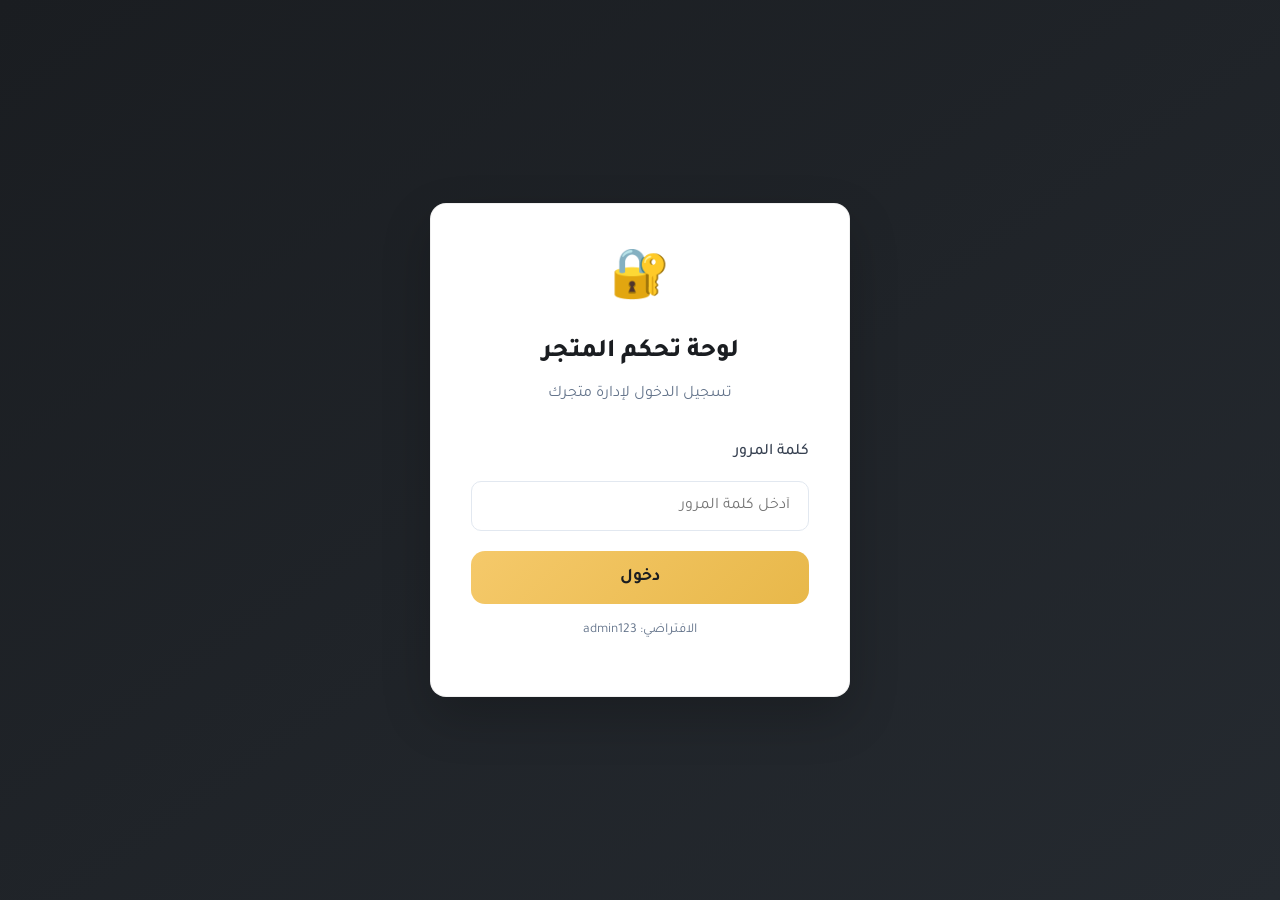
<file: admin/index.html>
<!DOCTYPE html>
<html lang="ar" dir="rtl" id="admin-html">
  <head>
    <meta charset="UTF-8" />
    <meta name="viewport" content="width=device-width, initial-scale=1" />
    <title>لوحة التحكم | متجر الملابس</title>
    <link rel="preconnect" href="https://fonts.googleapis.com" />
    <link rel="preconnect" href="https://fonts.gstatic.com" crossorigin />
    <link href="https://fonts.googleapis.com/css2?family=Tajawal:wght@400;500;700;800&family=Inter:wght@400;500;600;700&display=swap" rel="stylesheet" />
    <link rel="stylesheet" href="./admin.css" />
  </head>
  <body>
    <div id="admin-app">
      <!-- Login Screen -->
      <div id="login-screen" class="login-screen">
        <div class="login-card">
          <div class="login-header">
            <span class="login-icon">🔐</span>
            <h1 data-i18n="loginTitle">لوحة تحكم المتجر</h1>
            <p data-i18n="loginSubtitle">تسجيل الدخول لإدارة متجرك</p>
          </div>
          <form id="login-form" class="login-form">
            <div class="form-group">
              <label for="admin-password" data-i18n="password">كلمة المرور</label>
              <input type="password" id="admin-password" data-i18n-placeholder="passwordPlaceholder" placeholder="أدخل كلمة المرور" required autocomplete="current-password" />
            </div>
            <button type="submit" class="btn btn-primary btn-large btn-full" data-i18n="loginBtn">دخول</button>
            <p class="login-hint" data-i18n="loginHint">الافتراضي: admin123</p>
          </form>
        </div>
      </div>

      <!-- Dashboard -->
      <div id="dashboard" class="dashboard hidden">
        <header class="admin-header">
          <div class="admin-header-inner">
            <h1 class="admin-title" data-i18n="appTitle">لوحة التحكم</h1>
            <div class="admin-header-actions">
              <button type="button" id="lang-toggle" class="btn btn-ghost btn-small" title="العربية / English">ع EN</button>
              <a href="../index.html" target="_blank" class="btn btn-ghost btn-small" data-i18n="previewSite">معاينة الموقع</a>
              <button type="button" id="logout-btn" class="btn btn-ghost btn-small" data-i18n="logout">تسجيل الخروج</button>
            </div>
          </div>
        </header>

        <aside class="sidebar">
          <div class="sidebar-brand">
            <span class="sidebar-logo">⚙️</span>
            <span data-i18n="appTitle">لوحة التحكم</span>
          </div>
          <nav class="sidebar-nav">
            <button type="button" class="nav-item active" data-section="dashboard">
              <span class="nav-icon">📊</span>
              <span data-i18n="navDashboard">الرئيسية</span>
            </button>
            <button type="button" class="nav-item" data-section="products">
              <span class="nav-icon">📦</span>
              <span data-i18n="navProducts">المنتجات</span>
            </button>
            <button type="button" class="nav-item" data-section="inventory">
              <span class="nav-icon">📋</span>
              <span data-i18n="navInventory">المخزون</span>
            </button>
            <button type="button" class="nav-item" data-section="sizes">
              <span class="nav-icon">📐</span>
              <span data-i18n="navSizes">المقاسات</span>
            </button>
            <button type="button" class="nav-item" data-section="orders">
              <span class="nav-icon">🛒</span>
              <span data-i18n="navOrders">الطلبات</span>
            </button>
            <button type="button" class="nav-item" data-section="customers">
              <span class="nav-icon">👤</span>
              <span data-i18n="navCustomers">العملاء</span>
            </button>
            <button type="button" class="nav-item" data-section="content">
              <span class="nav-icon">📄</span>
              <span data-i18n="navContent">المحتوى</span>
            </button>
            <button type="button" class="nav-item" data-section="floating-contact">
              <span class="nav-icon">📱</span>
              <span data-i18n="navFloatingContact">زر الاتصال العائم</span>
            </button>
            <button type="button" class="nav-item" data-section="design">
              <span class="nav-icon">🎨</span>
              <span data-i18n="navDesign">التصميم</span>
            </button>
            <button type="button" class="nav-item" data-section="sync">
              <span class="nav-icon">☁️</span>
              <span data-i18n="navSync">مزامنة GitHub</span>
            </button>
          </nav>
          <div class="sidebar-footer">
            <a href="../index.html" target="_blank" class="nav-item">
              <span class="nav-icon">🌐</span>
              <span data-i18n="previewSite">معاينة الموقع</span>
            </a>
          </div>
        </aside>

        <main class="main-content">
          <!-- Dashboard Home -->
          <section id="section-dashboard" class="panel active">
            <div class="panel-header">
              <h2 data-i18n="navDashboard">الرئيسية</h2>
            </div>
            <div id="stats-cards" class="stats-cards"></div>
          </section>

          <!-- Products Section -->
          <section id="section-products" class="panel">
            <div class="panel-header">
              <h2>إدارة المنتجات</h2>
              <button type="button" class="btn btn-primary btn-large" id="btn-add-product">+ إضافة منتج</button>
            </div>
            <div id="products-list" class="cards-grid"></div>
          </section>

          <!-- Inventory Section -->
          <section id="section-inventory" class="panel">
            <div class="panel-header">
              <h2>المخزون والتنبيهات</h2>
            </div>
            <div id="inventory-alerts" class="alerts-box"></div>
            <div id="inventory-table-wrap" class="table-wrap"></div>
          </section>

          <!-- Sizes Section -->
          <section id="section-sizes" class="panel">
            <div class="panel-header">
              <h2 data-i18n="sizesTitle">إدارة المقاسات</h2>
              <div class="panel-actions">
                <input type="text" id="sizes-new-input" class="input-inline" placeholder="مثال: XXL" data-i18n-placeholder="sizesNewPlaceholder" maxlength="20" />
                <button type="button" class="btn btn-primary" id="btn-add-size" data-i18n="sizesAdd">إضافة مقاس</button>
              </div>
            </div>
            <div class="sizes-intro" data-i18n="sizesIntro">أضف أو عدّل المقاسات المتاحة ثم عيّنها للمنتجات أدناه.</div>
            <div class="sizes-two-cols">
              <div class="sizes-col">
                <h3 data-i18n="sizesGlobalList">قائمة المقاسات</h3>
                <ul id="sizes-list" class="sizes-list"></ul>
              </div>
              <div class="sizes-col">
                <h3 data-i18n="sizesAssignProducts">تعيين المقاسات للمنتجات</h3>
                <p class="sizes-hint" data-i18n="sizesAssignHint">اختر المقاسات المتاحة لكل منتج ثم اضغط حفظ.</p>
                <div id="sizes-products-grid" class="sizes-products-grid"></div>
                <button type="button" class="btn btn-primary btn-large" id="btn-save-product-sizes" data-i18n="sizesSaveAssign">حفظ تعيين المقاسات</button>
              </div>
            </div>
          </section>

          <!-- Orders Section -->
          <section id="section-orders" class="panel">
            <div class="panel-header">
              <h2 data-i18n="navOrders">الطلبات</h2>
              <div class="panel-actions">
                <button type="button" class="btn btn-secondary" id="btn-export-orders" data-i18n="exportCsv">تصدير CSV</button>
                <button type="button" class="btn btn-ghost" id="btn-bulk-delete-orders" data-i18n="bulkDelete">حذف المحدد</button>
              </div>
            </div>
            <div class="orders-toolbar">
              <input type="search" id="orders-search" class="input-search" placeholder="بحث برقم الطلب، الاسم، الهاتف..." data-i18n-placeholder="ordersSearchPlaceholder" />
              <select id="orders-status-filter" class="select-filter">
                <option value="" data-i18n="filterAll">كل الحالات</option>
                <option value="pending" data-i18n="statusPending">قيد الانتظار</option>
                <option value="processing" data-i18n="statusConfirmed">مؤكد</option>
                <option value="shipped" data-i18n="statusShipped">تم الشحن</option>
                <option value="delivered" data-i18n="statusDelivered">تم التوصيل</option>
                <option value="cancelled" data-i18n="statusCancelled">ملغي</option>
              </select>
            </div>
            <div id="orders-table-wrap" class="orders-table-wrap"></div>
          </section>

          <!-- Customers Section -->
          <section id="section-customers" class="panel">
            <div class="panel-header">
              <h2 data-i18n="navCustomers">العملاء</h2>
            </div>
            <div id="customers-list" class="customers-list"></div>
          </section>

          <!-- Floating Contact Section -->
          <section id="section-floating-contact" class="panel">
            <div class="panel-header">
              <h2 data-i18n="floatingContactTitle">زر الاتصال العائم</h2>
              <button type="button" class="btn btn-primary btn-large" id="btn-save-floating-contact" data-i18n="save">حفظ</button>
            </div>
            <div id="floating-contact-fields" class="form-grid"></div>
          </section>

          <!-- Content Section -->
          <section id="section-content" class="panel">
            <div class="panel-header">
              <h2>المحتوى والصفحات</h2>
              <button type="button" class="btn btn-primary btn-large" id="btn-save-content">حفظ التغييرات</button>
            </div>
            <div class="tabs">
              <button type="button" class="tab active" data-tab="content-home">الرئيسية</button>
              <button type="button" class="tab" data-tab="content-about">من نحن</button>
              <button type="button" class="tab" data-tab="content-contact">اتصل بنا</button>
              <button type="button" class="tab" data-tab="content-banners">البانرات</button>
            </div>
            <div id="content-home" class="tab-panel active">
              <div id="content-home-fields" class="form-grid"></div>
            </div>
            <div id="content-about" class="tab-panel">
              <div id="content-about-fields" class="form-grid"></div>
            </div>
            <div id="content-contact" class="tab-panel">
              <div id="content-contact-fields" class="form-grid"></div>
            </div>
            <div id="content-banners" class="tab-panel">
              <div id="banners-list" class="banners-list"></div>
              <button type="button" class="btn btn-secondary" id="btn-add-banner">+ إضافة بانر</button>
            </div>
          </section>

          <!-- GitHub Sync Section -->
          <section id="section-sync" class="panel">
            <div class="panel-header">
              <h2 data-i18n="syncTitle">مزامنة مع GitHub Pages</h2>
              <button type="button" class="btn btn-primary btn-large" id="btn-sync-now" data-i18n="syncNow">مزامنة الآن</button>
            </div>
            <p class="form-hint sync-hint" data-i18n="syncHint">احفظ التغييرات على الخادم حتى تظهر على جميع الأجهزة.</p>
            <div id="sync-fields" class="form-grid"></div>
          </section>

          <!-- Design Section -->
          <section id="section-design" class="panel">
            <div class="panel-header">
              <h2>التصميم والألوان</h2>
              <div class="panel-actions">
                <a href="../products.html" target="_blank" rel="noopener" class="btn btn-secondary btn-large">معاينة المنتجات</a>
                <button type="button" class="btn btn-primary btn-large" id="btn-save-design">حفظ التصميم</button>
              </div>
            </div>
            <div id="design-fields" class="form-grid design-grid"></div>
            <div class="design-product-card">
              <h3>بطاقة المنتج (الألوان والخط والشبكة)</h3>
              <div id="design-product-card-fields" class="form-grid design-grid"></div>
            </div>
            <div class="design-categories-order">
              <h3>فئات المنتجات وترتيب العرض</h3>
              <div class="design-two-cols">
                <div>
                  <label>قائمة الفئات (للعرض والفلترة)</label>
                  <div id="design-categories-list"></div>
                  <input type="text" id="design-category-new" class="input-inline" placeholder="فئة جديدة" maxlength="40" />
                  <button type="button" class="btn btn-secondary btn-small" id="btn-add-category">إضافة فئة</button>
                </div>
                <div>
                  <label>ترتيب المنتجات في الصفحة (اسحب للتعديل)</label>
                  <p class="form-hint">المنتجات المذكورة هنا تظهر أولاً؛ الباقي يتبعها.</p>
                  <ul id="design-product-order" class="product-order-list"></ul>
                </div>
              </div>
            </div>
            <div class="section-toggles">
              <h3>إظهار/إخفاء أقسام الموقع</h3>
              <div id="section-toggles-list"></div>
            </div>
          </section>
        </main>
      </div>

      <!-- Product Edit Modal -->
      <div id="product-modal" class="modal hidden">
        <div class="modal-backdrop"></div>
        <div class="modal-content modal-large">
          <div class="modal-header">
            <h2 id="product-modal-title">إضافة منتج</h2>
            <button type="button" class="modal-close" aria-label="إغلاق">×</button>
          </div>
          <form id="product-form" class="modal-body">
            <input type="hidden" id="product-id" />
            <div class="form-row">
              <div class="form-group">
                <label for="product-name">اسم المنتج</label>
                <input type="text" id="product-name" required placeholder="مثال: تيشيرت أسود كلاسيك" />
              </div>
              <div class="form-group">
                <label>الفئة</label>
                <select id="product-category">
                  <option value="">—</option>
                </select>
              </div>
            </div>
            <div class="form-row form-row-prices">
              <div class="form-group">
                <label for="product-regular-price">السعر القديم (درهم)</label>
                <input type="number" id="product-regular-price" min="0" step="1" placeholder="السعر قبل التخفيض" />
              </div>
              <div class="form-group">
                <label for="product-discount-price">السعر الجديد (درهم)</label>
                <input type="number" id="product-discount-price" min="0" step="1" placeholder="السعر بعد التخفيض (اختياري)" />
              </div>
              <div class="form-group">
                <label for="product-discount-percent">نسبة التخفيض % (1–100)</label>
                <input type="number" id="product-discount-percent" min="1" max="100" step="1" placeholder="تحسب تلقائياً أو عدّل يدوياً" title="يُحدّث السعر الجديد عند التعديل" />
              </div>
            </div>
            <div class="form-group">
              <label for="product-description">الوصف</label>
              <textarea id="product-description" rows="4" placeholder="وصف المنتج"></textarea>
            </div>
            <div class="form-group">
              <label>الصور (رابط أو رفع — ترتيب بالسحب)</label>
              <div id="product-images" class="images-upload"></div>
              <input type="file" id="product-image-input" accept="image/*" multiple class="hidden" />
              <div class="image-buttons">
                <button type="button" class="btn btn-secondary" id="btn-add-image-url">+ إضافة رابط صورة</button>
                <button type="button" class="btn btn-secondary" id="btn-upload-image">+ رفع صورة من الجهاز</button>
              </div>
            </div>
            <div class="form-group">
              <label>الألوان المتاحة</label>
              <div id="product-colors" class="colors-list"></div>
              <button type="button" class="btn btn-secondary btn-small" id="btn-add-color">+ لون</button>
            </div>
            <div class="form-group">
              <label>المقاسات والكميات (لكل لون × مقاس)</label>
              <div id="product-inventory" class="inventory-grid"></div>
            </div>
            <div class="form-group form-group-inline">
              <label class="checkbox-label">
                <input type="checkbox" id="product-visible" checked />
                <span>إظهار المنتج في المتجر</span>
              </label>
            </div>
            <div class="modal-actions">
              <button type="button" class="btn btn-ghost modal-cancel">إلغاء</button>
              <button type="submit" class="btn btn-primary btn-large">حفظ المنتج</button>
            </div>
          </form>
        </div>
      </div>

      <!-- Order Detail Modal -->
      <div id="order-modal" class="modal hidden">
        <div class="modal-backdrop"></div>
        <div class="modal-content">
          <div class="modal-header">
            <h2 data-i18n="orderDetails">تفاصيل الطلب</h2>
            <button type="button" class="modal-close" aria-label="إغلاق">×</button>
          </div>
          <div id="order-detail-body" class="modal-body"></div>
          <div class="modal-footer">
            <select id="order-detail-status" class="order-status-select"></select>
            <button type="button" class="btn btn-ghost" id="order-detail-delete" data-i18n="delete">حذف</button>
            <button type="button" class="btn btn-primary" id="order-detail-save" data-i18n="save">حفظ</button>
          </div>
        </div>
      </div>

      <!-- Customer Detail Modal -->
      <div id="customer-modal" class="modal hidden">
        <div class="modal-backdrop"></div>
        <div class="modal-content">
          <div class="modal-header">
            <h2 data-i18n="customerDetails">تفاصيل العميل</h2>
            <button type="button" class="modal-close" aria-label="إغلاق">×</button>
          </div>
          <div id="customer-detail-body" class="modal-body"></div>
        </div>
      </div>

      <!-- Toast -->
      <div id="toast" class="toast hidden"></div>
    </div>

    <script src="../assets/js/store.js"></script>
    <script src="./admin.js"></script>
  </body>
</html>
</file>
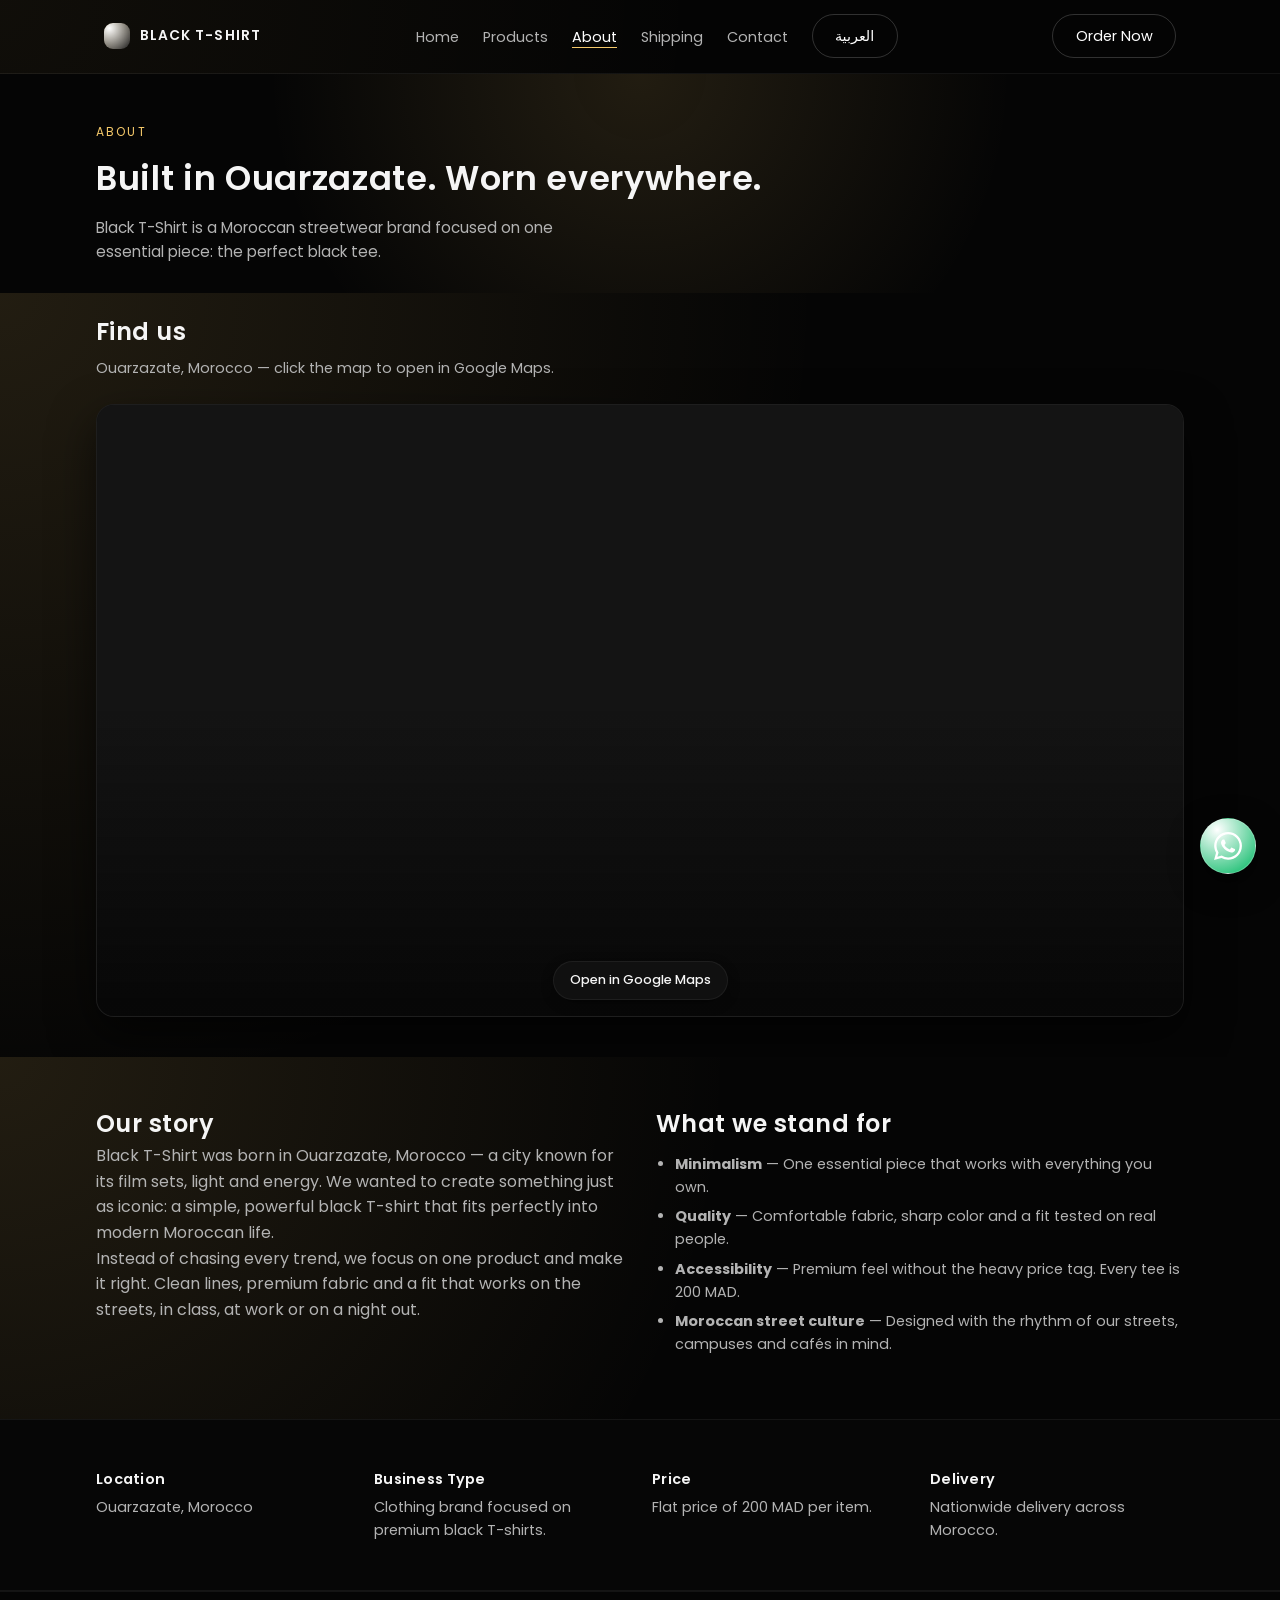
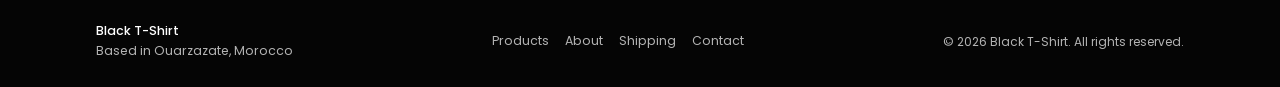
<file: about.html>
<!DOCTYPE html>
<html lang="en">
  <head>
    <meta charset="UTF-8" />
    <meta name="viewport" content="width=device-width, initial-scale=1, viewport-fit=cover" />
    <title>About Black T-Shirt | Streetwear Brand from Ouarzazate, Morocco</title>
    <meta
      name="description"
      content="Black T-Shirt is a Moroccan streetwear brand based in Ouarzazate. Learn our story, values and commitment to premium minimal black T-shirts."
    />
    <meta name="keywords" content="Black T-Shirt about, Ouarzazate clothing brand, Morocco streetwear, black tee brand" />
    <meta name="theme-color" content="#050505" />
    <link rel="icon" type="image/svg+xml" href="./favicon.svg" />
    <link rel="apple-touch-icon" href="./favicon.svg" />
    <link rel="manifest" href="./site.webmanifest" />
    <link rel="canonical" href="https://www.blacktshirt.ma/about.html" />
    <meta property="og:type" content="website" />
    <meta property="og:title" content="About Black T-Shirt | Streetwear Brand from Ouarzazate, Morocco" />
    <meta property="og:description" content="Black T-Shirt is a Moroccan streetwear brand based in Ouarzazate. Learn our story, values and commitment to premium minimal black T-shirts." />
    <meta property="og:url" content="https://www.blacktshirt.ma/about.html" />
    <meta property="og:site_name" content="Black T-Shirt" />
    <meta name="twitter:card" content="summary" />
    <meta name="twitter:title" content="About Black T-Shirt | Ouarzazate, Morocco" />
    <meta name="twitter:description" content="Moroccan streetwear brand focused on the perfect black tee. Premium quality, 200 MAD." />
    <link rel="preconnect" href="https://fonts.googleapis.com" />
    <link rel="preconnect" href="https://fonts.gstatic.com" crossorigin />
    <link
      href="https://fonts.googleapis.com/css2?family=Poppins:wght@300;400;500;600;700&display=swap"
      rel="stylesheet"
    />
    <script type="application/ld+json">
    {"@context":"https://schema.org","@graph":[{"@type":"LocalBusiness","@id":"https://www.blacktshirt.ma/#organization","name":"Black T-Shirt","url":"https://www.blacktshirt.ma/","description":"Moroccan streetwear brand focused on premium minimal black T-shirts. Based in Ouarzazate.","address":{"@type":"PostalAddress","addressLocality":"Ouarzazate","addressRegion":"Drâa-Tafilalet","addressCountry":"MA"},"geo":{"@type":"GeoCoordinates","latitude":30.9198,"longitude":-6.8926},"telephone":"+212-679-460-301","image":"https://images.pexels.com/photos/7671166/pexels-photo-7671166.jpeg?auto=compress&cs=tinysrgb&w=800"},{"@type":"WebSite","@id":"https://www.blacktshirt.ma/#website","url":"https://www.blacktshirt.ma/","name":"Black T-Shirt","publisher":{"@id":"https://www.blacktshirt.ma/#organization"}},{"@type":"BreadcrumbList","itemListElement":[{"@type":"ListItem","position":1,"name":"Home","item":"https://www.blacktshirt.ma/"},{"@type":"ListItem","position":2,"name":"About","item":"https://www.blacktshirt.ma/about.html"}]},{"@type":"AboutPage","name":"About Black T-Shirt","url":"https://www.blacktshirt.ma/about.html","isPartOf":{"@id":"https://www.blacktshirt.ma/#website"}}]}
    </script>
    <link rel="stylesheet" href="./assets/css/styles.css" />
  </head>
  <body>
    <a href="#main-content" class="skip-link">Skip to main content</a>
    <header class="site-header">
      <div class="container header-inner">
        <a href="./" class="logo">
          <span class="logo-mark"></span>
          <span class="logo-text">Black T-Shirt</span>
        </a>
        <nav class="main-nav" aria-label="Primary navigation">
          <button
            class="nav-toggle"
            aria-label="Toggle navigation"
            aria-expanded="false"
          >
            <span></span>
            <span></span>
            <span></span>
          </button>
          <ul class="nav-links">
            <li><a href="./" data-translate="home">Home</a></li>
            <li><a href="./products.html" data-translate="products">Products</a></li>
            <li><a href="./about.html" class="active" data-translate="about">About</a></li>
            <li><a href="./shipping.html" data-translate="shipping">Shipping</a></li>
            <li><a href="./contact.html" data-translate="contact">Contact</a></li>
          </ul>
          <button type="button" class="lang-switcher btn btn-ghost" id="lang-switcher" aria-label="Switch language"><span id="lang-switcher-text">ع</span></button>
        </nav>
        <a
          href="https://wa.me/212679460301?text=Hi%20Black%20T-Shirt%2C%20I%27d%20like%20to%20order%20a%20T-shirt."
          class="btn btn-ghost header-cta"
          target="_blank"
          rel="noopener"
        >
          Order Now
        </a>
      </div>
    </header>

    <main id="main-content">
      <section class="page-hero">
        <div class="container">
          <p class="eyebrow" data-content="about.eyebrow">About</p>
          <h1 data-content="about.title">Built in Ouarzazate. Worn everywhere.</h1>
          <p class="page-hero-subtitle" data-content="about.subtitle">
            Black T-Shirt is a Moroccan streetwear brand focused on one
            essential piece: the perfect black tee.
          </p>
        </div>
      </section>

      <section class="section section--dark map-section map-section--top" aria-labelledby="map-heading">
        <div class="container">
          <h2 id="map-heading" class="map-section__title">Find us</h2>
          <p class="map-section__subtitle" id="map-subtitle">Ouarzazate, Morocco — click the map to open in Google Maps.</p>
          <div class="map-frame">
            <div class="map-frame__inner">
              <iframe
                id="about-map-iframe"
                class="map-frame__embed"
                width="600"
                height="400"
                style="border:0;"
                allowfullscreen=""
                loading="lazy"
                referrerpolicy="no-referrer-when-downgrade"
                title="Store location map"
              ></iframe>
              <a
                id="about-map-link"
                class="map-frame__overlay"
                target="_blank"
                rel="noopener noreferrer"
                aria-label="Open in Google Maps"
              >
                <span class="map-frame__cta">Open in Google Maps</span>
              </a>
            </div>
          </div>
        </div>
      </section>

      <section class="section section--dark">
        <div class="container about-grid">
          <article>
            <h2 data-content="about.storyTitle">Our story</h2>
            <p data-content="about.storyP1">
              Black T-Shirt was born in Ouarzazate, Morocco — a city known for
              its film sets, light and energy. We wanted to create something
              just as iconic: a simple, powerful black T-shirt that fits
              perfectly into modern Moroccan life.
            </p>
            <p data-content="about.storyP2">
              Instead of chasing every trend, we focus on one product and make
              it right. Clean lines, premium fabric and a fit that works on the
              streets, in class, at work or on a night out.
            </p>
          </article>

          <article>
            <h2 data-content="about.valuesTitle">What we stand for</h2>
            <ul class="about-list" id="about-values-list">
              <li><strong>Minimalism</strong> — One essential piece that works with everything you own.</li>
              <li><strong>Quality</strong> — Comfortable fabric, sharp color and a fit tested on real people.</li>
              <li><strong>Accessibility</strong> — Premium feel without the heavy price tag. Every tee is 200 MAD.</li>
              <li><strong>Moroccan street culture</strong> — Designed with the rhythm of our streets, campuses and cafés in mind.</li>
            </ul>
          </article>
        </div>
      </section>

      <section class="section section--light info-strip">
        <div class="container info-grid">
          <div>
            <h3>Location</h3>
            <p data-content="about.location">Ouarzazate, Morocco</p>
          </div>
          <div>
            <h3>Business Type</h3>
            <p data-content="about.businessType">Clothing brand focused on premium black T-shirts.</p>
          </div>
          <div>
            <h3>Price</h3>
            <p data-content="about.priceInfo">Flat price of 200 MAD per item.</p>
          </div>
          <div>
            <h3>Delivery</h3>
            <p data-content="about.deliveryInfo">Nationwide delivery across Morocco.</p>
          </div>
        </div>
      </section>
    </main>

    <footer class="site-footer">
      <div class="container footer-inner">
        <div>
          <p class="footer-brand">Black T-Shirt</p>
          <p class="footer-location">Based in Ouarzazate, Morocco</p>
        </div>
        <div class="footer-links">
          <a href="./products.html">Products</a>
          <a href="./about.html">About</a>
          <a href="./shipping.html">Shipping</a>
          <a href="./contact.html">Contact</a>
        </div>
        <p class="footer-copy">
          &copy; <span id="year"></span> Black T-Shirt. All rights reserved.
        </p>
      </div>
    </footer>

    <script src="./assets/js/lang.js" defer></script>
    <script src="./assets/js/store.js" defer></script>
    <script src="./assets/js/floating-contact.js" defer></script>
    <script src="./assets/js/storefront.js" defer></script>
    <script src="./assets/js/main.js" defer></script>
    <script>
      (function () {
        var iframe = document.getElementById('about-map-iframe');
        var link = document.getElementById('about-map-link');
        var subtitle = document.getElementById('map-subtitle');
        if (!iframe || !link) return;
        var content = typeof Store !== 'undefined' && Store.getContent ? Store.getContent() : null;
        var about = (content && content.about) ? content.about : {};
        var address = (about.location || 'Ouarzazate, Morocco').trim();
        var zoom = Math.min(21, Math.max(1, parseInt(about.mapZoom, 10) || 14));
        var lat = about.mapLat != null ? parseFloat(about.mapLat) : NaN;
        var lng = about.mapLng != null ? parseFloat(about.mapLng) : NaN;
        if (isNaN(lat) || isNaN(lng) || lat < -90 || lat > 90 || lng < -180 || lng > 180) {
          lat = 30.9198;
          lng = -6.8926;
        }
        var src = 'https://maps.google.com/maps?q=' + lat + ',' + lng + '&z=' + zoom + '&output=embed';
        iframe.src = src;
        link.href = 'https://www.google.com/maps?q=' + lat + ',' + lng + '&z=' + zoom;
        link.setAttribute('aria-label', 'Open ' + address + ' in Google Maps');
        if (subtitle) subtitle.textContent = address + ' — click the map to open in Google Maps.';
      })();
    </script>
  </body>
</html>
</file>
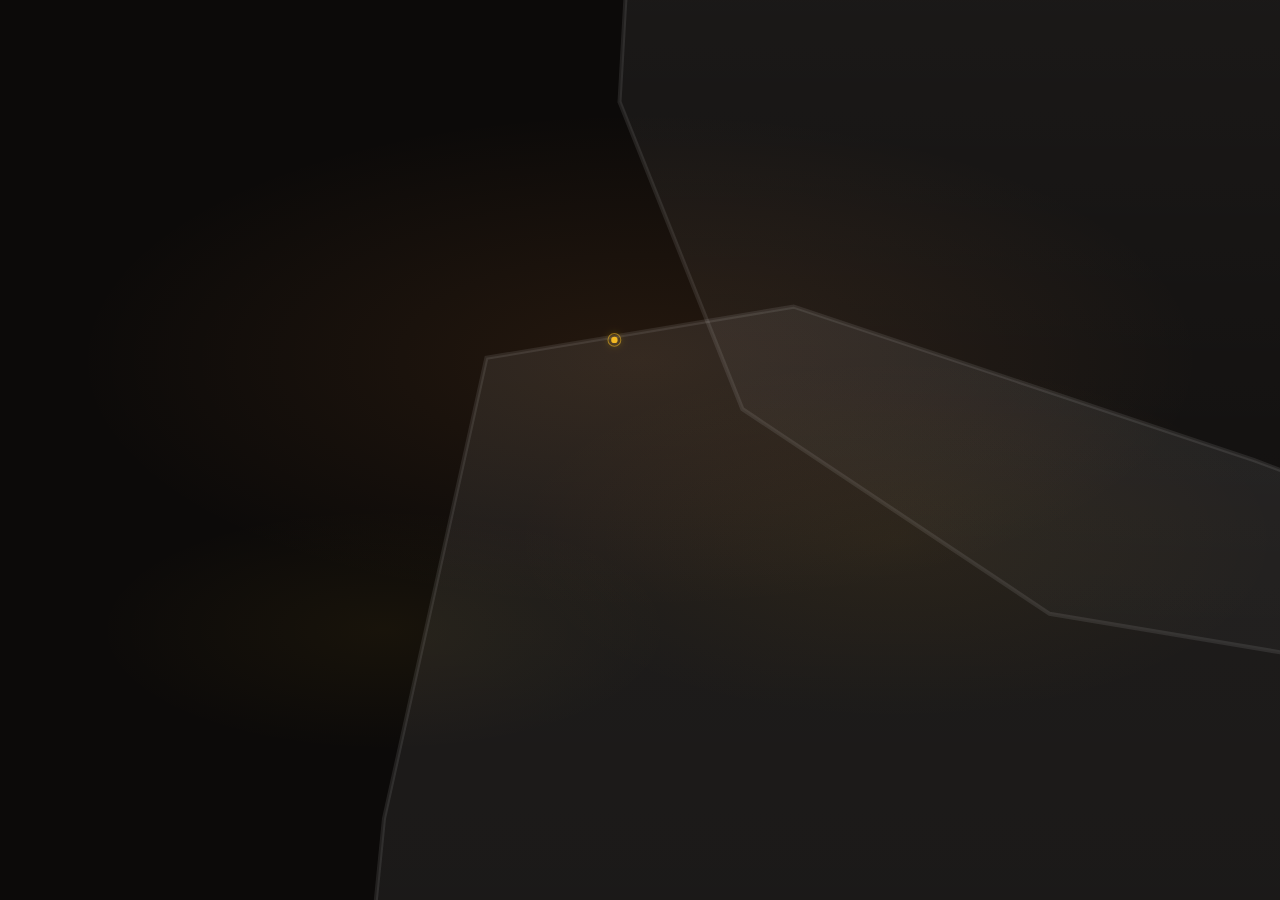
<file: hero-map.html>
<!DOCTYPE html>
<html lang="en">
<head>
  <meta charset="UTF-8" />
  <meta name="viewport" content="width=device-width, initial-scale=1, viewport-fit=cover" />
  <title>Hero Map — Animated World to Ouarzazate | Black T-Shirt</title>
  <meta name="description" content="Animated map visualization from world view to Ouarzazate, Morocco — home of Black T-Shirt streetwear brand." />
  <meta name="robots" content="noindex, nofollow" />
  <style>
    * { box-sizing: border-box; }
    body { margin: 0; min-height: 100vh; }
  </style>
  <link rel="stylesheet" href="./assets/css/hero-map.css" />
</head>
<body>
  <section class="hero-map hero-map--warm" aria-label="World map highlighting Ouarzazate, Morocco">
    <div class="hero-map__glow" aria-hidden="true"></div>
    <div class="hero-map__container">
      <div class="hero-map__svg-wrap">
        <svg xmlns="http://www.w3.org/2000/svg" viewBox="0 0 1000 500" class="hero-map__svg-inner" aria-hidden="true">
          <defs>
            <linearGradient id="hero-map-land" x1="0%" y1="0%" x2="0%" y2="100%">
              <stop offset="0%" stop-color="rgba(255,255,255,0.08)"/>
              <stop offset="100%" stop-color="rgba(255,255,255,0.02)"/>
            </linearGradient>
            <filter id="hero-map-marker-glow" x="-100%" y="-100%" width="300%" height="300%">
              <feGaussianBlur in="SourceGraphic" stdDeviation="3" result="blur"/>
              <feFlood flood-color="#fbbf24" flood-opacity="0.6"/>
              <feComposite in2="blur" operator="in"/>
              <feMerge>
                <feMergeNode/>
                <feMergeNode in="SourceGraphic"/>
              </feMerge>
            </filter>
          </defs>
          <g class="hero-map__map-group" fill="url(#hero-map-land)" stroke="rgba(255,255,255,0.09)" stroke-width="0.4">
            <path d="M 180 120 L 220 95 L 280 100 L 320 85 L 380 110 L 400 150 L 390 200 L 360 240 L 320 260 L 280 250 L 240 220 L 200 180 L 185 150 Z"/>
            <path d="M 280 260 L 310 250 L 340 280 L 350 340 L 340 400 L 310 440 L 280 430 L 260 380 L 255 320 Z"/>
            <path d="M 480 95 L 520 90 L 560 100 L 580 130 L 575 165 L 550 185 L 520 180 L 490 160 L 478 130 Z"/>
            <path d="M 465 155 L 495 150 L 540 165 L 580 180 L 610 220 L 615 270 L 600 320 L 565 360 L 520 370 L 480 355 L 455 310 L 450 250 L 455 200 Z"/>
            <path d="M 560 100 L 620 95 L 700 110 L 780 130 L 850 155 L 880 190 L 870 240 L 820 280 L 750 290 L 680 270 L 620 240 L 580 200 L 565 160 Z"/>
            <path d="M 780 350 L 820 345 L 850 360 L 860 390 L 850 420 L 810 435 L 775 425 L 760 390 Z"/>
          </g>
          <g class="hero-map__marker" filter="url(#hero-map-marker-glow)">
            <circle cx="0" cy="0" r="2.5" fill="rgba(251,191,36,0.95)"/>
            <circle cx="0" cy="0" r="5" fill="none" stroke="rgba(251,191,36,0.5)" stroke-width="0.8"/>
          </g>
        </svg>
      </div>
    </div>
  </section>
</body>
</html>
</file>
<file: admin/admin.css>
/* Admin Dashboard - Modern, dark header, light content, RTL/LTR */
*,
*::before,
*::after {
  box-sizing: border-box;
}

html {
  font-size: 16px;
}

body {
  margin: 0;
  font-family: 'Inter', 'Tajawal', system-ui, sans-serif;
  background: #f0f2f5;
  color: #1a1d21;
  line-height: 1.6;
}

body.dir-rtl {
  direction: rtl;
  font-family: 'Tajawal', 'Inter', sans-serif;
}

body.dir-ltr {
  direction: ltr;
}

.empty-state {
  padding: 2rem;
  text-align: center;
  color: #6b7280;
  background: #fff;
  border-radius: 14px;
  border: 1px solid #e5e7eb;
}

.hidden {
  display: none !important;
}

/* Loading / action in progress - prevent double clicks */
body.admin-busy {
  pointer-events: none;
  cursor: wait;
}
body.admin-busy .admin-header {
  pointer-events: auto;
}
body.admin-busy::after {
  content: '';
  position: fixed;
  top: 56px;
  left: 0;
  right: 0;
  bottom: 0;
  background: rgba(255,255,255,0.25);
  z-index: 40;
  pointer-events: none;
  cursor: wait;
}

/* Top header - dark */
.admin-header {
  position: fixed;
  top: 0;
  left: 0;
  right: 0;
  height: 56px;
  background: #1a1d21;
  color: #fff;
  z-index: 50;
  box-shadow: 0 2px 8px rgba(0,0,0,0.15);
}

.admin-header-inner {
  max-width: 1600px;
  margin: 0 auto;
  padding: 0 1.5rem;
  height: 100%;
  display: flex;
  align-items: center;
  justify-content: space-between;
}

.admin-title {
  margin: 0;
  font-size: 1.25rem;
  font-weight: 700;
}

.admin-header-actions {
  display: flex;
  align-items: center;
  gap: 0.5rem;
}

.admin-header-actions .btn {
  color: rgba(255,255,255,0.9);
}

.admin-header-actions .btn:hover {
  color: #fff;
  background: rgba(255,255,255,0.1);
}

/* Login */
.login-screen {
  min-height: 100vh;
  display: flex;
  align-items: center;
  justify-content: center;
  padding: 1.5rem;
  background: linear-gradient(145deg, #1a1d21 0%, #252a30 100%);
}

.login-card {
  width: 100%;
  max-width: 420px;
  background: #fff;
  border-radius: 16px;
  padding: 2.5rem;
  box-shadow: 0 20px 50px rgba(0,0,0,0.2);
  border: 1px solid rgba(0,0,0,0.06);
}

.login-header {
  text-align: center;
  margin-bottom: 2rem;
}

.login-icon {
  font-size: 3rem;
  display: block;
  margin-bottom: 0.75rem;
}

.login-header h1 {
  margin: 0 0 0.5rem;
  font-size: 1.6rem;
  font-weight: 800;
}

.login-header h1 { color: #1a1d21; }
.login-header p {
  margin: 0;
  color: #64748b;
  font-size: 1rem;
}

.login-form .form-group {
  margin-bottom: 1.25rem;
}

.login-form label {
  display: block;
  margin-bottom: 0.5rem;
  font-weight: 500;
  color: #374151;
}

.login-form input {
  width: 100%;
  padding: 0.9rem 1.1rem;
  font-size: 1rem;
  border: 1px solid #e2e8f0;
  border-radius: 10px;
  background: #fff;
  color: #1a1d21;
  font-family: inherit;
}

.login-form input:focus {
  outline: none;
  border-color: #f5c96a;
  box-shadow: 0 0 0 3px rgba(245,201,106,0.25);
}

.login-hint {
  margin-top: 1rem;
  font-size: 0.85rem;
  color: #64748b;
  text-align: center;
}

/* Buttons */
.btn {
  display: inline-flex;
  align-items: center;
  justify-content: center;
  gap: 0.5rem;
  padding: 0.85rem 1.75rem;
  font-size: 1.05rem;
  font-weight: 600;
  font-family: inherit;
  border: none;
  border-radius: 14px;
  cursor: pointer;
  transition: transform 0.15s ease, box-shadow 0.15s ease, background 0.15s ease;
}

.btn:active {
  transform: scale(0.98);
}

.btn-primary {
  background: linear-gradient(135deg, #f5c96a, #e8b84a);
  color: #1a1d21;
}

.btn-primary:hover {
  box-shadow: 0 6px 20px rgba(245,201,106,0.4);
}

.btn-secondary {
  background: #fff;
  color: #374151;
  border: 1px solid #d1d5db;
}

.btn-secondary:hover {
  background: #f9fafb;
  border-color: #9ca3af;
}

.btn-ghost {
  background: transparent;
  color: #6b7280;
}

.btn-ghost:hover {
  color: #1a1d21;
  background: rgba(0,0,0,0.05);
}

.btn-large {
  padding: 1rem 2rem;
  font-size: 1.1rem;
}

.btn-small {
  padding: 0.5rem 1rem;
  font-size: 0.9rem;
}

.btn-full {
  width: 100%;
}

/* Dashboard layout */
.dashboard {
  display: flex;
  min-height: 100vh;
}

.sidebar {
  width: 260px;
  flex-shrink: 0;
  background: #1a1d21;
  border-left: 1px solid rgba(255,255,255,0.06);
  display: flex;
  flex-direction: column;
  padding-top: 56px;
}

.sidebar-brand {
  padding: 1.5rem 1.5rem 1rem;
  font-size: 1.2rem;
  font-weight: 700;
  display: flex;
  align-items: center;
  gap: 0.6rem;
}

.sidebar-logo {
  font-size: 1.5rem;
}

.sidebar-nav {
  flex: 1;
  padding: 0.75rem 0;
}

.nav-item {
  display: flex;
  align-items: center;
  gap: 0.75rem;
  width: 100%;
  padding: 1rem 1.5rem;
  font-size: 1.05rem;
  font-family: inherit;
  color: #999;
  background: none;
  border: none;
  cursor: pointer;
  text-align: right;
  transition: background 0.15s, color 0.15s;
  text-decoration: none;
}

.nav-item:hover {
  background: rgba(255,255,255,0.05);
  color: #fff;
}

.nav-item.active {
  background: rgba(245,201,106,0.15);
  color: #f5c96a;
}

.nav-icon {
  font-size: 1.25rem;
}

.sidebar-footer {
  padding: 1rem 0;
  border-top: 1px solid rgba(255,255,255,0.06);
}

.main-content {
  flex: 1;
  padding: 5.5rem 2rem 2rem;
  overflow-x: auto;
  background: #f0f2f5;
  min-height: 100vh;
}

.panel-actions {
  display: flex;
  gap: 0.75rem;
}

/* Stats cards - dashboard home */
.stats-cards {
  display: grid;
  grid-template-columns: repeat(auto-fit, minmax(180px, 1fr));
  gap: 1.25rem;
  margin-bottom: 2rem;
}

.stat-card {
  background: #fff;
  border-radius: 14px;
  padding: 1.25rem;
  border: 1px solid #e5e7eb;
  box-shadow: 0 1px 3px rgba(0,0,0,0.05);
  transition: box-shadow 0.2s;
}

.stat-card:hover {
  box-shadow: 0 4px 12px rgba(0,0,0,0.08);
}

.stat-card-icon {
  font-size: 1.75rem;
  margin-bottom: 0.5rem;
}

.stat-card-value {
  font-size: 1.5rem;
  font-weight: 700;
  color: #1a1d21;
  margin: 0 0 0.25rem;
}

.stat-card-label {
  font-size: 0.9rem;
  color: #6b7280;
  margin: 0;
}

/* Orders toolbar */
.orders-toolbar {
  display: flex;
  flex-wrap: wrap;
  gap: 1rem;
  margin-bottom: 1.25rem;
}

.input-search {
  flex: 1;
  min-width: 200px;
  padding: 0.75rem 1rem;
  font-size: 0.95rem;
  border: 1px solid #e2e8f0;
  border-radius: 10px;
  background: #fff;
  color: #1a1d21;
  font-family: inherit;
}

.input-search:focus {
  outline: none;
  border-color: #f5c96a;
}

.select-filter {
  padding: 0.75rem 1rem;
  font-size: 0.95rem;
  border: 1px solid #e2e8f0;
  border-radius: 10px;
  background: #fff;
  color: #374151;
  min-width: 160px;
  font-family: inherit;
}

/* Sizes panel */
.sizes-intro {
  font-size: 0.95rem;
  color: #6b7280;
  margin: 0 0 1.5rem;
}

.sizes-two-cols {
  display: grid;
  grid-template-columns: minmax(0, 320px) minmax(0, 1fr);
  gap: 2rem;
  align-items: start;
}

@media (max-width: 900px) {
  .sizes-two-cols {
    grid-template-columns: minmax(0, 1fr);
  }
}

.sizes-col h3 {
  font-size: 1.1rem;
  margin: 0 0 1rem;
  color: #1a1d21;
}

.sizes-hint {
  font-size: 0.9rem;
  color: #6b7280;
  margin: 0 0 1rem;
}

.input-inline {
  padding: 0.6rem 1rem;
  font-size: 0.95rem;
  border: 1px solid #e2e8f0;
  border-radius: 10px;
  background: #fff;
  color: #1a1d21;
  width: 140px;
  font-family: inherit;
}

.input-inline:focus {
  outline: none;
  border-color: #f5c96a;
}

.panel-actions .input-inline {
  margin-left: 0.5rem;
}

body.dir-rtl .panel-actions .input-inline {
  margin-left: 0;
  margin-right: 0.5rem;
}

.sizes-list {
  list-style: none;
  padding: 0;
  margin: 0;
  background: #fff;
  border-radius: 12px;
  border: 1px solid #e5e7eb;
  overflow: hidden;
}

.sizes-list .sizes-empty {
  padding: 1rem 1.25rem;
  color: #6b7280;
  font-size: 0.95rem;
}

.size-list-item {
  display: flex;
  align-items: center;
  justify-content: space-between;
  padding: 0.75rem 1rem;
  border-bottom: 1px solid #f3f4f6;
  gap: 0.75rem;
}

.size-list-item:last-child {
  border-bottom: none;
}

.size-list-label {
  font-weight: 600;
  font-size: 1rem;
  color: #1a1d21;
}

.size-list-actions {
  display: flex;
  gap: 0.5rem;
  flex-shrink: 0;
}

.sizes-products-grid {
  display: flex;
  flex-direction: column;
  gap: 1rem;
  margin-bottom: 1.5rem;
}

.sizes-product-card {
  background: #fff;
  border: 1px solid #e5e7eb;
  border-radius: 12px;
  padding: 1rem 1.25rem;
}

.sizes-product-card h4 {
  margin: 0 0 0.75rem;
  font-size: 1rem;
  color: #1a1d21;
}

.sizes-product-checks {
  display: flex;
  flex-wrap: wrap;
  gap: 0.75rem 1.25rem;
}

.size-check-label {
  display: inline-flex;
  align-items: center;
  gap: 0.4rem;
  cursor: pointer;
  font-size: 0.9rem;
  color: #374151;
}

.size-check-label input {
  margin: 0;
  cursor: pointer;
}

.sizes-no-products {
  color: #6b7280;
  font-size: 0.95rem;
  margin: 0;
  padding: 1rem 0;
}

#btn-save-product-sizes {
  margin-top: 0.5rem;
}

/* Orders table */
.orders-table-wrap {
  background: #fff;
  border-radius: 14px;
  border: 1px solid #e5e7eb;
  overflow: hidden;
  box-shadow: 0 1px 3px rgba(0,0,0,0.05);
}

.orders-table {
  width: 100%;
  border-collapse: collapse;
}

.orders-table th,
.orders-table td {
  padding: 0.85rem 1rem;
  text-align: right;
  border-bottom: 1px solid #f3f4f6;
}

body.dir-ltr .orders-table th,
body.dir-ltr .orders-table td {
  text-align: left;
}

.orders-table th {
  background: #f9fafb;
  font-weight: 600;
  font-size: 0.8rem;
  text-transform: uppercase;
  letter-spacing: 0.03em;
  color: #6b7280;
}

.orders-table tr:hover td {
  background: #fafafa;
}

.orders-table .order-products {
  max-width: 200px;
  font-size: 0.9rem;
  color: #4b5563;
}

.orders-table .order-actions {
  display: flex;
  gap: 0.5rem;
  flex-wrap: wrap;
}

.orders-table .order-actions .btn {
  padding: 0.4rem 0.75rem;
  font-size: 0.85rem;
}

.status-badge {
  display: inline-block;
  padding: 0.25rem 0.6rem;
  font-size: 0.8rem;
  border-radius: 999px;
  font-weight: 500;
}

.status-pending { background: #fef3c7; color: #b45309; }
.status-processing { background: #dbeafe; color: #1d4ed8; }
.status-shipped { background: #e0e7ff; color: #4338ca; }
.status-delivered { background: #d1fae5; color: #047857; }
.status-cancelled { background: #fee2e2; color: #b91c1c; }

/* Customers list */
.customers-list {
  display: grid;
  grid-template-columns: repeat(auto-fill, minmax(320px, 1fr));
  gap: 1rem;
}

.customer-card {
  background: #fff;
  border: 1px solid #e5e7eb;
  border-radius: 14px;
  padding: 1.25rem;
  box-shadow: 0 1px 3px rgba(0,0,0,0.05);
  cursor: pointer;
  transition: box-shadow 0.2s, border-color 0.2s;
}

.customer-card:hover {
  border-color: #f5c96a;
  box-shadow: 0 4px 12px rgba(0,0,0,0.08);
}

.customer-card h3 {
  margin: 0 0 0.5rem;
  font-size: 1.05rem;
  color: #1a1d21;
}

.customer-card p {
  margin: 0;
  font-size: 0.9rem;
  color: #6b7280;
}

.customer-card .order-count {
  margin-top: 0.75rem;
  font-size: 0.85rem;
  color: #f5c96a;
  font-weight: 600;
}

/* Modal footer */
.modal-footer {
  display: flex;
  align-items: center;
  justify-content: flex-end;
  gap: 0.75rem;
  padding: 1rem 1.5rem;
  border-top: 1px solid #e5e7eb;
  background: #f9fafb;
}

.modal-footer .order-status-select {
  margin-inline-end: auto;
}

.panel {
  display: none;
}

.panel.active {
  display: block;
}

.panel-header {
  display: flex;
  align-items: center;
  justify-content: space-between;
  flex-wrap: wrap;
  gap: 1rem;
  margin-bottom: 1.75rem;
}

.panel-header h2 {
  margin: 0;
  font-size: 1.4rem;
  font-weight: 700;
  color: #1a1d21;
}

/* Cards grid */
.cards-grid {
  display: grid;
  grid-template-columns: repeat(auto-fill, minmax(300px, 1fr));
  gap: 1.5rem;
}

.product-card {
  background: #fff;
  border: 1px solid #e5e7eb;
  border-radius: 14px;
  overflow: hidden;
  display: flex;
  flex-direction: column;
  box-shadow: 0 1px 3px rgba(0,0,0,0.05);
}

.product-card-image {
  aspect-ratio: 1;
  background: #f3f4f6;
  object-fit: cover;
}

.product-card-body {
  padding: 1.25rem;
  flex: 1;
}

.product-card-body h3 {
  margin: 0 0 0.5rem;
  font-size: 1.15rem;
}

.product-card-body .price-line {
  color: #b45309;
  font-weight: 600;
  margin-bottom: 0.75rem;
}

.product-card-body h3 { color: #1a1d21; }

.product-card-actions {
  display: flex;
  gap: 0.75rem;
  margin-top: 1rem;
}

.product-card-actions .btn {
  flex: 1;
}

.badge {
  display: inline-block;
  padding: 0.25rem 0.6rem;
  font-size: 0.8rem;
  border-radius: 999px;
  background: rgba(245,201,106,0.2);
  color: #f5c96a;
}

.badge.hidden-badge {
  background: rgba(255,100,100,0.2);
  color: #f66;
}

/* Alerts */
.alerts-box {
  margin-bottom: 1.5rem;
}

.alert {
  padding: 1rem 1.25rem;
  border-radius: 12px;
  margin-bottom: 0.75rem;
  display: flex;
  align-items: center;
  gap: 0.75rem;
}

.alert-danger {
  background: rgba(255,80,80,0.15);
  border: 1px solid rgba(255,80,80,0.3);
  color: #ffaaaa;
}

.alert-warning {
  background: rgba(245,201,106,0.12);
  border: 1px solid rgba(245,201,106,0.25);
  color: #f5c96a;
}

/* Table */
.table-wrap {
  background: #18181f;
  border-radius: 16px;
  border: 1px solid rgba(255,255,255,0.08);
  overflow: hidden;
}

.table-wrap table {
  width: 100%;
  border-collapse: collapse;
}

.table-wrap th,
.table-wrap td {
  padding: 0.85rem 1rem;
  text-align: right;
  border-bottom: 1px solid #f3f4f6;
  color: #374151;
}

.table-wrap th {
  background: #f9fafb;
  font-weight: 600;
  font-size: 0.85rem;
  color: #6b7280;
}

.table-wrap tr:last-child td {
  border-bottom: none;
}

.low-stock { color: #f5c96a; }
.out-of-stock { color: #f66; }

/* Orders */
.orders-list {
  display: flex;
  flex-direction: column;
  gap: 1rem;
}

.order-card {
  background: #18181f;
  border: 1px solid rgba(255,255,255,0.08);
  border-radius: 16px;
  padding: 1.25rem 1.5rem;
  display: flex;
  flex-wrap: wrap;
  align-items: center;
  justify-content: space-between;
  gap: 1rem;
}

.order-card-info h4 {
  margin: 0 0 0.35rem;
  font-size: 1.1rem;
}

.order-card-info p {
  margin: 0;
  color: #888;
  font-size: 0.95rem;
}

.order-card-actions {
  display: flex;
  align-items: center;
  gap: 1rem;
}

.order-status-select {
  padding: 0.6rem 1rem;
  font-size: 0.95rem;
  font-family: inherit;
  border-radius: 10px;
  border: 1px solid rgba(255,255,255,0.15);
  background: #222228;
  color: #fff;
  min-width: 140px;
}

/* Tabs */
.tabs {
  display: flex;
  gap: 0.5rem;
  margin-bottom: 1.5rem;
  flex-wrap: wrap;
}

.tab {
  padding: 0.85rem 1.5rem;
  font-size: 1rem;
  font-family: inherit;
  background: rgba(255,255,255,0.06);
  border: 1px solid rgba(255,255,255,0.1);
  border-radius: 12px;
  color: #aaa;
  cursor: pointer;
  transition: all 0.15s;
}

.tab:hover {
  background: rgba(255,255,255,0.08);
  color: #fff;
}

.tab.active {
  background: rgba(245,201,106,0.2);
  border-color: #f5c96a;
  color: #f5c96a;
}

.tab-panel {
  display: none;
}

.tab-panel.active {
  display: block;
}

/* Form */
.form-grid {
  display: flex;
  flex-direction: column;
  gap: 1.25rem;
  max-width: 700px;
}

.form-row {
  display: grid;
  grid-template-columns: 1fr 1fr;
  gap: 1rem;
}

.form-group {
  display: flex;
  flex-direction: column;
  gap: 0.5rem;
}

.form-group label {
  font-weight: 500;
}

.form-group input[type="text"],
.form-group input[type="number"],
.form-group input[type="url"],
.form-group textarea {
  padding: 0.9rem 1.1rem;
  font-size: 1rem;
  font-family: inherit;
  border: 1px solid #e2e8f0;
  border-radius: 10px;
  background: #fff;
  color: #1a1d21;
}

.form-group input:focus,
.form-group textarea:focus {
  outline: none;
  border-color: #f5c96a;
  box-shadow: 0 0 0 2px rgba(245,201,106,0.2);
}

.form-group label { color: #374151; }

.form-subsection-title {
  font-size: 1rem;
  font-weight: 600;
  margin: 0 0 0.25rem 0;
  color: #1a1d21;
}

.form-group-full { grid-column: 1 / -1; }

.map-link-row {
  display: flex;
  gap: 0.75rem;
  align-items: center;
}
.map-link-row input { flex: 1; min-width: 0; }

.form-group-inline {
  flex-direction: row;
  align-items: center;
}

.checkbox-label {
  display: flex;
  align-items: center;
  gap: 0.6rem;
  cursor: pointer;
}

.checkbox-label input {
  width: 1.2rem;
  height: 1.2rem;
}

.price-row {
  display: flex;
  gap: 0.75rem;
}

.price-row input {
  flex: 1;
}

.design-grid .form-group {
  max-width: 320px;
}

.design-product-card,
.design-categories-order {
  margin-top: 2rem;
  padding-top: 1.5rem;
  border-top: 1px solid #e5e7eb;
}

.design-product-card h3,
.design-categories-order h3 {
  margin: 0 0 1rem;
  font-size: 1.15rem;
}

.design-two-cols {
  display: grid;
  grid-template-columns: 1fr 1fr;
  gap: 2rem;
}

@media (max-width: 900px) {
  .design-two-cols {
    grid-template-columns: 1fr;
  }
}

.design-categories-list {
  display: flex;
  flex-wrap: wrap;
  gap: 0.5rem;
  margin-bottom: 0.75rem;
}

.category-chip {
  display: inline-flex;
  align-items: center;
  gap: 0.4rem;
  padding: 0.35rem 0.6rem;
  background: #e5e7eb;
  border-radius: 8px;
  font-size: 0.9rem;
}

.category-chip .btn-remove-category {
  padding: 0 0.25rem;
  background: none;
  border: none;
  color: #6b7280;
  cursor: pointer;
  font-size: 1.1rem;
  line-height: 1;
}

.category-chip .btn-remove-category:hover {
  color: #dc2626;
}

.product-order-list {
  list-style: none;
  margin: 0;
  padding: 0;
  max-height: 320px;
  overflow-y: auto;
  border: 1px solid #e5e7eb;
  border-radius: 10px;
  background: #fff;
}

.product-order-item {
  padding: 0.6rem 1rem;
  border-bottom: 1px solid #f3f4f6;
  cursor: grab;
  font-size: 0.95rem;
}

.product-order-item:last-child {
  border-bottom: none;
}

.product-order-item:hover {
  background: #f9fafb;
}

.product-order-item.dragging {
  opacity: 0.7;
  cursor: grabbing;
}

.form-row-prices {
  display: grid;
  grid-template-columns: 1fr 1fr 1fr;
  gap: 1rem;
}

@media (max-width: 640px) {
  .form-row-prices {
    grid-template-columns: 1fr;
  }
}

.section-toggles {
  margin-top: 2rem;
}

.section-toggles h3 {
  margin: 0 0 1rem;
  font-size: 1.15rem;
}

.section-toggles-list {
  display: flex;
  flex-direction: column;
  gap: 0.75rem;
}

/* Images upload */
.images-upload {
  display: flex;
  flex-wrap: wrap;
  gap: 0.75rem;
  min-height: 80px;
}

.image-item {
  position: relative;
  width: 100px;
  height: 100px;
  border-radius: 12px;
  overflow: hidden;
  background: #222228;
}

.image-item img {
  width: 100%;
  height: 100%;
  object-fit: cover;
}

.image-item .remove-img {
  position: absolute;
  top: 4px;
  left: 4px;
  width: 28px;
  height: 28px;
  border: none;
  border-radius: 8px;
  background: rgba(0,0,0,0.7);
  color: #fff;
  cursor: pointer;
  font-size: 1.2rem;
  line-height: 1;
}

.image-item.dragging {
  opacity: 0.6;
}

.image-buttons {
  display: flex;
  flex-wrap: wrap;
  gap: 0.75rem;
  margin-top: 0.5rem;
}

/* Colors */
.colors-list {
  display: flex;
  flex-wrap: wrap;
  gap: 0.75rem;
}

.color-item {
  display: flex;
  align-items: center;
  gap: 0.5rem;
  padding: 0.5rem 0.75rem;
  background: #222228;
  border-radius: 10px;
}

.color-swatch {
  width: 24px;
  height: 24px;
  border-radius: 6px;
  border: 1px solid rgba(255,255,255,0.2);
}

.color-item input[type="text"] {
  width: 100px;
  padding: 0.4rem 0.6rem;
  font-size: 0.9rem;
  border: 1px solid rgba(255,255,255,0.12);
  border-radius: 8px;
  background: #18181f;
  color: #fff;
}

.color-item .remove-color {
  padding: 0.25rem 0.5rem;
  font-size: 0.85rem;
  background: transparent;
  border: none;
  color: #888;
  cursor: pointer;
}

/* Inventory grid in product form */
.inventory-grid {
  display: grid;
  grid-template-columns: repeat(auto-fill, minmax(140px, 1fr));
  gap: 0.75rem;
}

.inventory-row {
  display: flex;
  align-items: center;
  gap: 0.5rem;
  flex-wrap: wrap;
}
.inventory-row .inventory-label {
  font-size: 0.85rem;
  color: #6b7280;
  min-width: 80px;
}
.inventory-row input {
  width: 70px;
  padding: 0.5rem;
  font-size: 0.95rem;
  border: 1px solid #e2e8f0;
  border-radius: 8px;
  background: #fff;
  color: #1a1d21;
}

.inventory-cell {
  display: flex;
  flex-direction: column;
  gap: 0.25rem;
}

.inventory-cell label {
  font-size: 0.9rem;
  color: #888;
}

.inventory-cell input {
  padding: 0.5rem;
  font-size: 0.95rem;
  border: 1px solid #e2e8f0;
  border-radius: 8px;
  background: #fff;
  color: #1a1d21;
}

.form-hint {
  font-size: 0.9rem;
  color: #6b7280;
  margin: 0 0 0.75rem;
}

/* Banners */
.banners-list {
  display: flex;
  flex-direction: column;
  gap: 1rem;
  margin-bottom: 1rem;
}

.banner-item {
  display: flex;
  align-items: center;
  gap: 1rem;
  padding: 1rem;
  background: #18181f;
  border-radius: 12px;
  border: 1px solid rgba(255,255,255,0.08);
}

.banner-item img {
  width: 120px;
  height: 70px;
  object-fit: cover;
  border-radius: 8px;
}

.banner-item input {
  flex: 1;
  padding: 0.6rem 1rem;
  font-size: 0.95rem;
  border: 1px solid rgba(255,255,255,0.12);
  border-radius: 8px;
  background: #222228;
  color: #fff;
}

.banner-item .remove-banner {
  padding: 0.5rem 1rem;
  background: rgba(255,80,80,0.2);
  border: none;
  border-radius: 8px;
  color: #f66;
  cursor: pointer;
}

/* Modal */
.modal {
  position: fixed;
  inset: 0;
  z-index: 100;
  display: flex;
  align-items: center;
  justify-content: center;
  padding: 1.5rem;
}

.modal-backdrop {
  position: absolute;
  inset: 0;
  background: rgba(0,0,0,0.7);
}

.modal-content {
  position: relative;
  width: 100%;
  max-width: 560px;
  max-height: 90vh;
  background: #fff;
  border-radius: 16px;
  border: 1px solid #e5e7eb;
  overflow: hidden;
  display: flex;
  flex-direction: column;
  box-shadow: 0 25px 50px rgba(0,0,0,0.2);
}

.modal-large {
  max-width: 720px;
}

.modal-header {
  display: flex;
  align-items: center;
  justify-content: space-between;
  padding: 1.25rem 1.5rem;
  border-bottom: 1px solid rgba(255,255,255,0.06);
}

.modal-header h2 {
  margin: 0;
  font-size: 1.35rem;
}

.modal-close {
  width: 40px;
  height: 40px;
  border: none;
  border-radius: 10px;
  background: rgba(255,255,255,0.08);
  color: #fff;
  font-size: 1.5rem;
  line-height: 1;
  cursor: pointer;
}

.modal-close:hover {
  background: rgba(255,255,255,0.12);
}

.modal-body {
  padding: 1.5rem;
  overflow-y: auto;
}

.modal-actions {
  display: flex;
  justify-content: flex-end;
  gap: 0.75rem;
  margin-top: 1.5rem;
}

/* Order detail */
.order-detail-section {
  margin-bottom: 1.25rem;
}

.order-detail-section h4 {
  margin: 0 0 0.5rem;
  font-size: 0.9rem;
  font-weight: 600;
  color: #6b7280;
  text-transform: uppercase;
  letter-spacing: 0.03em;
}

.order-detail-section p, .order-detail-section ul {
  margin: 0;
  color: #374151;
}

.order-detail-items {
  list-style: none;
  padding: 0;
  margin: 0;
}

.order-detail-items li {
  padding: 0.5rem 0;
  border-bottom: 1px solid rgba(255,255,255,0.06);
}

/* Toast */
.toast {
  position: fixed;
  bottom: 2rem;
  right: 2rem;
  padding: 1rem 1.5rem;
  background: #1a1d21;
  border-radius: 12px;
  color: #f5c96a;
  font-weight: 500;
  z-index: 200;
  box-shadow: 0 10px 40px rgba(0,0,0,0.25);
  animation: toastIn 0.3s ease;
}

body.dir-rtl .toast { right: 2rem; left: auto; }
body.dir-ltr .toast { right: 2rem; left: auto; }

@keyframes toastIn {
  from {
    opacity: 0;
    transform: translateY(10px);
  }
  to {
    opacity: 1;
    transform: translateY(0);
  }
}

@media (max-width: 900px) {
  .sidebar {
    width: 72px;
  }

  .sidebar-brand span:not(.sidebar-logo),
  .nav-item span:not(.nav-icon) {
    display: none;
  }

  .nav-item {
    justify-content: center;
    padding: 1rem;
  }

  .form-row {
    grid-template-columns: 1fr;
  }
}
</file>
<file: assets/css/styles.css>
/* Base Reset & Typography — Mobile-first */
*,
*::before,
*::after {
  box-sizing: border-box;
}

html {
  margin: 0;
  padding: 0;
  -webkit-text-size-adjust: 100%;
  overflow-x: hidden;
}

.skip-link {
  position: absolute;
  top: -100px;
  left: 0;
  padding: 0.75rem 1.25rem;
  background: var(--accent);
  color: #050505;
  font-weight: 600;
  z-index: 100;
  border-radius: 0 0 var(--radius-md) 0;
  transition: top 0.2s ease;
}

.skip-link:focus {
  top: 0;
  outline: 2px solid #fff;
  outline-offset: 2px;
}

body {
  margin: 0;
  padding: 0;
  min-height: 100vh;
  position: relative;
  font-family: "Poppins", system-ui, -apple-system, BlinkMacSystemFont,
    "Segoe UI", sans-serif;
  font-size: 1rem;
  background-color: #050505;
  color: #f5f5f5;
  line-height: 1.6;
  -webkit-font-smoothing: antialiased;
  overflow-x: hidden;
  min-width: 0;
}

img {
  max-width: 100%;
  height: auto;
  display: block;
  object-fit: cover;
}

a {
  color: inherit;
  text-decoration: none;
}

button {
  font-family: inherit;
}

:root {
  --bg-main: #050505;
  --bg-elevated: #101010;
  --bg-elevated-soft: #141414;
  --text-main: #f5f5f5;
  --text-muted: #b3b3b3;
  --accent: #f5c96a;
  --accent-soft: rgba(245, 201, 106, 0.18);
  --border-subtle: rgba(255, 255, 255, 0.06);
  --radius-lg: 18px;
  --radius-md: 12px;
  --radius-pill: 999px;
  --shadow-soft: 0 18px 45px rgba(0, 0, 0, 0.6);
  --max-width: 1120px;
  /* Product card (overridable from admin) */
  --product-card-bg: rgba(10, 10, 10, 0.96);
  --product-card-border: rgba(255, 255, 255, 0.06);
  --product-discount-badge-bg: #e53935;
  --product-discount-badge-color: #ffffff;
  --product-price-new-color: #f5c96a;
  --product-price-old-color: #888888;
  --product-card-font: "Poppins", system-ui, sans-serif;
  --product-grid-cols-desktop: 4;
  --product-grid-cols-mobile: 2;
}

.container {
  width: 100%;
  max-width: var(--max-width);
  margin: 0 auto;
  padding: 0 1rem;
  min-width: 0;
}

h1,
h2,
h3,
h4 {
  margin: 0;
  font-weight: 600;
  letter-spacing: 0.02em;
}

p {
  margin: 0;
  color: var(--text-muted);
}

/* Header & Navigation */
.site-header {
  position: sticky;
  top: 0;
  z-index: 20;
  backdrop-filter: blur(16px);
  background: radial-gradient(
      circle at top left,
      rgba(245, 201, 106, 0.05),
      transparent 55%
    ),
    rgba(5, 5, 5, 0.88);
  border-bottom: 1px solid var(--border-subtle);
}

.header-inner {
  display: flex;
  align-items: center;
  justify-content: space-between;
  padding: 0.9rem 1.5rem;
}

.logo {
  display: flex;
  align-items: center;
  gap: 0.6rem;
  font-weight: 600;
  font-size: 1rem;
}

.logo-mark {
  width: 26px;
  height: 26px;
  border-radius: 9px;
  background: radial-gradient(circle at 20% 20%, #ffffff, #111111);
  position: relative;
  overflow: hidden;
}

.logo-mark::after {
  content: "";
  position: absolute;
  inset: 0;
  background-image: linear-gradient(
      135deg,
      rgba(245, 201, 106, 0.4),
      transparent
    ),
    linear-gradient(45deg, rgba(255, 255, 255, 0.2), transparent);
  mix-blend-mode: soft-light;
}

.logo-text {
  letter-spacing: 0.08em;
  text-transform: uppercase;
  font-size: 0.86rem;
}

.main-nav {
  display: flex;
  align-items: center;
  gap: 1.5rem;
}

.nav-links {
  list-style: none;
  display: flex;
  align-items: center;
  gap: 1.5rem;
  margin: 0;
  padding: 0;
}

.nav-links a {
  font-size: 0.9rem;
  color: var(--text-muted);
  position: relative;
  padding-bottom: 0.1rem;
}

.nav-links a::after {
  content: "";
  position: absolute;
  left: 0;
  bottom: 0;
  width: 0;
  height: 1px;
  background: var(--accent);
  transition: width 0.2s ease;
}

.nav-links a:hover::after,
.nav-links a.active::after {
  width: 100%;
}

.nav-links a.active {
  color: #ffffff;
}

.header-cta {
  font-size: 0.85rem;
}

.lang-switcher {
  font-size: 0.9rem;
  padding: 0.45rem 0.75rem;
  min-width: 2.5rem;
}
.lang-switcher:hover {
  background: rgba(255, 255, 255, 0.08);
}

.nav-toggle {
  display: none;
  flex-direction: column;
  justify-content: center;
  align-items: center;
  gap: 6px;
  min-width: 44px;
  min-height: 44px;
  width: 44px;
  height: 44px;
  border-radius: var(--radius-md);
  border: 2px solid rgba(255, 255, 255, 0.35);
  background: rgba(255, 255, 255, 0.08);
  padding: 0.5rem;
  -webkit-tap-highlight-color: transparent;
}

.nav-toggle span {
  display: block;
  width: 24px;
  height: 2.5px;
  min-height: 2px;
  background: #ffffff;
  border-radius: 2px;
  transition: transform 0.2s ease, opacity 0.2s ease;
}

.nav-toggle.is-open span:first-child {
  transform: translateY(6px) rotate(45deg);
}

.nav-toggle.is-open span:last-child {
  transform: translateY(-6px) rotate(-45deg);
}

.nav-toggle.is-open span:nth-child(2) {
  opacity: 0;
}

/* Prevent body scroll when mobile nav is open */
body.nav-open {
  overflow: hidden;
  touch-action: none;
}

/* Buttons — touch-friendly min height ~44px */
.btn {
  display: inline-flex;
  align-items: center;
  justify-content: center;
  border-radius: var(--radius-pill);
  font-size: 0.9rem;
  padding: 0.55rem 1.4rem;
  min-height: 44px;
  min-width: 44px;
  border: 1px solid transparent;
  cursor: pointer;
  transition: background 0.18s ease, transform 0.16s ease,
    box-shadow 0.18s ease, border-color 0.18s ease, color 0.18s ease;
  white-space: nowrap;
  -webkit-tap-highlight-color: transparent;
}

.btn-primary {
  background: linear-gradient(135deg, var(--accent), #f1b63b);
  color: #050505;
  font-weight: 600;
  box-shadow: 0 10px 30px rgba(245, 201, 106, 0.25);
}

.btn-primary:hover {
  transform: translateY(-1px);
  box-shadow: 0 16px 40px rgba(245, 201, 106, 0.35);
}

.btn-secondary {
  background: rgba(255, 255, 255, 0.03);
  border-color: rgba(255, 255, 255, 0.12);
  color: #ffffff;
}

.btn-secondary:hover {
  background: rgba(255, 255, 255, 0.08);
}

.btn-ghost {
  background: transparent;
  border-color: rgba(255, 255, 255, 0.18);
  color: #ffffff;
}

.btn-ghost:hover {
  background: rgba(255, 255, 255, 0.05);
}

.btn-full {
  width: 100%;
}

.btn-wide {
  min-width: 0;
  width: 100%;
  max-width: 280px;
  justify-content: center;
}

/* Hero */
.hero {
  position: relative;
  padding: 4rem 0 3.5rem;
  background: radial-gradient(
      circle at top,
      rgba(245, 201, 106, 0.12),
      transparent 55%
    ),
    radial-gradient(
      circle at bottom right,
      rgba(255, 255, 255, 0.05),
      transparent 55%
    ),
    #050505;
  overflow: hidden;
}

/* Full-width Hero with background image */
.hero--fullwidth {
  min-height: 85vh;
  display: flex;
  align-items: center;
  padding: 5rem 0;
}

.hero-bg {
  position: absolute;
  inset: 0;
  background-image: url('https://images.pexels.com/photos/7671166/pexels-photo-7671166.jpeg?auto=compress&cs=tinysrgb&w=1600');
  background-size: cover;
  background-position: center;
  background-repeat: no-repeat;
}

.hero-overlay {
  position: absolute;
  inset: 0;
  background: linear-gradient(
    180deg,
    rgba(5, 5, 5, 0.75) 0%,
    rgba(5, 5, 5, 0.6) 40%,
    rgba(5, 5, 5, 0.85) 100%
  );
  pointer-events: none;
}

.hero--fullwidth .hero-inner {
  display: block;
}

.hero-inner {
  position: relative;
  display: grid;
  grid-template-columns: minmax(0, 1.25fr) minmax(0, 1.2fr);
  gap: 3rem;
  align-items: center;
  z-index: 1;
}

.hero-copy--centered {
  text-align: center;
  max-width: 640px;
  margin: 0 auto;
}

.hero-copy--centered .hero-subtitle {
  margin-left: auto;
  margin-right: auto;
}

.hero-copy h1 {
  font-size: 3rem;
  margin-bottom: 0.8rem;
  line-height: 1.15;
}

.hero--fullwidth .hero-copy h1 {
  font-size: 3.25rem;
}

.hero-subtitle {
  max-width: 460px;
  font-size: 0.95rem;
  margin-bottom: 1.6rem;
}

.hero--fullwidth .hero-subtitle {
  max-width: 520px;
  font-size: 1rem;
}

.hero-actions {
  display: flex;
  flex-wrap: wrap;
  gap: 0.8rem;
  margin-bottom: 1.4rem;
  justify-content: center;
}

.hero-copy--centered .hero-actions {
  justify-content: center;
}

.btn-hero-cta {
  padding: 0.7rem 2rem;
  font-size: 1rem;
  min-width: 160px;
}

.hero-meta {
  font-size: 0.8rem;
  color: var(--text-muted);
  display: flex;
  align-items: center;
  gap: 0.6rem;
  justify-content: center;
}

.hero-copy--centered .hero-meta {
  justify-content: center;
}

.hero-meta .dot {
  width: 3px;
  height: 3px;
  border-radius: 50%;
  background: rgba(255, 255, 255, 0.35);
}

.eyebrow {
  font-size: 0.75rem;
  text-transform: uppercase;
  letter-spacing: 0.18em;
  color: var(--accent);
  margin-bottom: 0.7rem;
}

.pill {
  display: inline-flex;
  align-items: center;
  padding: 0.18rem 0.65rem;
  border-radius: var(--radius-pill);
  font-size: 0.7rem;
  border: 1px solid rgba(255, 255, 255, 0.12);
  color: var(--text-muted);
}

.pill-outline {
  border-color: rgba(245, 201, 106, 0.4);
  color: var(--accent);
  background: rgba(245, 201, 106, 0.05);
}

/* Products section on homepage */
.products-home {
  padding: 4rem 0;
}

.products-home .section-heading {
  text-align: center;
  margin-bottom: 2.5rem;
}

.products-home .section-heading .eyebrow {
  margin-bottom: 0.5rem;
}

.products-home .section-heading h2 {
  font-size: 1.75rem;
  margin-bottom: 0.5rem;
}

.products-home .section-heading p {
  max-width: 480px;
  margin-left: auto;
  margin-right: auto;
}

.products-grid--home {
  gap: 1rem;
  grid-template-columns: repeat(2, minmax(0, 1fr));
  max-width: 520px;
  margin-left: auto;
  margin-right: auto;
}

/* Compact product cards – homepage only: image, title, price, Buy Now */
.product-card--compact {
  display: flex;
  flex-direction: column;
  width: 100%;
  height: 100%;
  min-height: 0;
  background: var(--product-card-bg);
  border-radius: 12px;
  border: 1px solid var(--product-card-border);
  overflow: hidden;
  text-decoration: none;
  color: inherit;
  transition: border-color 0.2s ease, box-shadow 0.2s ease, transform 0.2s ease;
}

.product-card--compact:hover {
  border-color: rgba(245, 201, 106, 0.35);
  box-shadow: 0 8px 24px rgba(0, 0, 0, 0.4);
  transform: translateY(-2px);
}

.product-card--compact .product-card__image {
  position: relative;
  flex-shrink: 0;
  width: 100%;
  aspect-ratio: 1;
  overflow: hidden;
  background: rgba(0, 0, 0, 0.4);
}

.product-card--compact .product-card__image img {
  width: 100%;
  height: 100%;
  object-fit: cover;
  object-position: center;
}

.product-card--compact .product-discount-badge {
  position: absolute;
  top: 6px;
  left: 6px;
  z-index: 2;
  padding: 0.2rem 0.4rem;
  border-radius: 4px;
  font-size: 0.65rem;
  font-weight: 700;
  background: var(--product-discount-badge-bg);
  color: var(--product-discount-badge-color);
}

.product-card--compact .product-card__content {
  display: flex;
  flex-direction: column;
  gap: 0.35rem;
  padding: 0.5rem 0.6rem 0.6rem;
  flex: 1;
  min-height: 0;
}

.product-card--compact .product-card__title {
  font-size: 0.8rem;
  font-weight: 600;
  line-height: 1.25;
  margin: 0;
  color: var(--text-main);
  display: -webkit-box;
  -webkit-line-clamp: 2;
  -webkit-box-orient: vertical;
  overflow: hidden;
}

.product-card--compact .product-card__price {
  display: flex;
  align-items: baseline;
  gap: 0.35rem;
  flex-wrap: wrap;
}

.product-card--compact .product-card__price .price {
  font-weight: 700;
  font-size: 0.9rem;
  color: var(--product-price-new-color);
}

.product-card--compact .product-card__price .price-old {
  text-decoration: line-through;
  font-size: 0.75rem;
  color: var(--product-price-old-color);
  font-weight: 500;
}

.product-card--compact .product-card__cta {
  margin-top: 0.25rem;
  width: 100%;
  padding: 0.45rem 0.75rem;
  font-size: 0.8rem;
  pointer-events: none;
}

/* Uniform card height in grid */
.products-grid--home {
  align-items: stretch;
}

.products-grid--home .product-card--compact {
  min-height: 220px;
}

@media (min-width: 480px) {
  .products-grid--home {
    max-width: none;
    grid-template-columns: repeat(3, minmax(0, 1fr));
  }
}

@media (min-width: 720px) {
  .products-grid--home {
    grid-template-columns: repeat(4, minmax(0, 1fr));
    gap: 1.25rem;
  }

  .products-grid--home .product-card--compact {
    min-height: 240px;
  }

  .product-card--compact .product-card__content {
    padding: 0.6rem 0.7rem 0.7rem;
  }

  .product-card--compact .product-card__title {
    font-size: 0.85rem;
  }

  .product-card--compact .product-card__cta {
    font-size: 0.82rem;
    padding: 0.5rem 0.85rem;
  }
}

/* Sections */
.section {
  padding: 3rem 0;
}

.section--dark {
  background: radial-gradient(
      circle at top left,
      rgba(245, 201, 106, 0.12),
      transparent 55%
    ),
    #050505;
}

.section--light {
  background: #060606;
  border-top: 1px solid var(--border-subtle);
  border-bottom: 1px solid var(--border-subtle);
}

.section-heading {
  text-align: left;
  margin-bottom: 1.8rem;
}

.section-heading h2 {
  font-size: 1.5rem;
  margin-bottom: 0.4rem;
}

.section-heading p {
  max-width: 420px;
  font-size: 0.9rem;
}

/* Feature Grid */
.grid-3 {
  display: grid;
  grid-template-columns: repeat(3, minmax(0, 1fr));
  gap: 1.5rem;
}

.feature-card {
  padding: 1.3rem 1.2rem;
  background: linear-gradient(
    150deg,
    rgba(255, 255, 255, 0.03),
    rgba(255, 255, 255, 0.01)
  );
  border-radius: var(--radius-lg);
  border: 1px solid rgba(255, 255, 255, 0.06);
}

.feature-card h3 {
  font-size: 1rem;
  margin-bottom: 0.4rem;
}

.feature-card p {
  font-size: 0.86rem;
}

/* Strip section */
.strip {
  display: grid;
  grid-template-columns: minmax(0, 1.6fr) minmax(0, 1.1fr);
  gap: 1.8rem;
  align-items: center;
}

.strip-main h2 {
  font-size: 1.6rem;
  margin: 0.6rem 0;
}

.strip-main p {
  font-size: 0.9rem;
}

.strip-side {
  padding: 1.4rem 1.3rem;
  border-radius: var(--radius-lg);
  background: radial-gradient(
      circle at top right,
      rgba(245, 201, 106, 0.2),
      transparent 55%
    ),
    rgba(5, 5, 5, 0.95);
  border: 1px solid rgba(245, 201, 106, 0.28);
  display: flex;
  flex-direction: column;
  gap: 0.9rem;
}

.strip-price span:first-child {
  font-size: 0.75rem;
  text-transform: uppercase;
  letter-spacing: 0.18em;
  color: var(--text-muted);
}

.strip-price strong {
  display: block;
  font-size: 1.5rem;
  margin-top: 0.2rem;
}

.muted {
  font-size: 0.8rem;
  color: var(--text-muted);
}

/* Testimonials */
.testimonial-grid {
  display: grid;
  grid-template-columns: repeat(3, minmax(0, 1fr));
  gap: 1.5rem;
}

.testimonial-card {
  padding: 1.25rem 1.2rem;
  border-radius: var(--radius-md);
  background: rgba(10, 10, 10, 0.95);
  border: 1px solid rgba(255, 255, 255, 0.06);
  display: flex;
  flex-direction: column;
}

.testimonial-text {
  font-size: 0.9rem;
  color: #e4e4e4;
  margin-bottom: 1rem;
  line-height: 1.5;
}

.testimonial-author {
  display: flex;
  align-items: center;
  gap: 0.9rem;
}

.testimonial-avatar {
  width: 48px;
  height: 48px;
  min-width: 48px;
  min-height: 48px;
  border-radius: 50%;
  object-fit: cover;
  background: rgba(42, 42, 42, 0.9);
}

.testimonial-meta {
  font-size: 0.8rem;
  display: flex;
  flex-direction: column;
  gap: 0.15rem;
  color: var(--text-muted);
}

.testimonial-meta .name {
  font-weight: 500;
  color: #e4e4e4;
}

.testimonial-meta .location {
  opacity: 0.85;
  font-size: 0.75rem;
}

/* Info strip */
.info-strip {
  border-top: 1px solid var(--border-subtle);
  border-bottom: 1px solid var(--border-subtle);
}

.info-grid {
  display: grid;
  grid-template-columns: repeat(4, minmax(0, 1fr));
  gap: 1.5rem;
  font-size: 0.9rem;
}

.info-grid h3 {
  font-size: 0.9rem;
  margin-bottom: 0.35rem;
}

/* Shipping page – full-width banner (Taourirt Kasbah) */
.shipping-banner {
  width: 100%;
  position: relative;
  overflow: hidden;
  background: var(--bg-main);
}

.shipping-banner__inner {
  width: 100%;
  line-height: 0;
}

.shipping-banner__inner img {
  width: 100%;
  height: auto;
  max-height: 56vh;
  object-fit: cover;
  object-position: center;
  display: block;
  vertical-align: middle;
}

.shipping-banner__credit {
  margin: 0;
  padding: 0.5rem 1rem;
  text-align: right;
  font-size: 0.7rem;
  color: var(--text-muted);
  background: rgba(0, 0, 0, 0.4);
}

.shipping-banner__credit a {
  color: var(--text-muted);
  text-decoration: underline;
}

.shipping-banner__credit a:hover {
  color: var(--accent);
}

@media (max-width: 768px) {
  .shipping-banner__inner img {
    max-height: 42vh;
  }

  .shipping-banner__credit {
    padding: 0.4rem 1rem;
    font-size: 0.65rem;
  }
}

/* Page hero */
.page-hero {
  padding: 3rem 0 1.8rem;
  background: radial-gradient(
      circle at top,
      rgba(245, 201, 106, 0.12),
      transparent 55%
    ),
    #050505;
}

.page-hero h1 {
  font-size: 2.1rem;
  margin-bottom: 0.6rem;
}

.page-hero-subtitle {
  max-width: 520px;
  font-size: 0.95rem;
}

/* Products page – compact, equal-height cards */
.products-grid {
  display: grid;
  grid-template-columns: repeat(var(--product-grid-cols-desktop, 4), minmax(0, 1fr));
  gap: 1.5rem;
  align-items: stretch;
}

.product-card {
  background: var(--product-card-bg);
  border-radius: 16px;
  border: 1px solid var(--product-card-border);
  overflow: hidden;
  display: flex;
  flex-direction: column;
  font-family: var(--product-card-font);
  height: 100%;
  min-height: 0;
}

.product-card .product-image {
  position: relative;
  flex-shrink: 0;
  height: 0;
  padding-bottom: 100%;
  overflow: hidden;
  background: rgba(0, 0, 0, 0.4);
}

.product-card .product-image img {
  position: absolute;
  inset: 0;
  width: 100%;
  height: 100%;
  object-fit: cover;
  object-position: center;
}

.product-discount-badge {
  position: absolute;
  top: 8px;
  left: 8px;
  z-index: 2;
  padding: 0.28rem 0.5rem;
  border-radius: 6px;
  font-size: 0.75rem;
  font-weight: 700;
  background: var(--product-discount-badge-bg);
  color: var(--product-discount-badge-color);
  line-height: 1.2;
}

.product-price-block {
  display: flex;
  align-items: baseline;
  gap: 0.4rem;
  flex-wrap: wrap;
}

.product-price-block .price {
  font-weight: 700;
  font-size: 1.05rem;
  color: var(--product-price-new-color);
}

.product-price-block .price-old {
  text-decoration: line-through;
  font-size: 0.85rem;
  color: var(--product-price-old-color);
  font-weight: 500;
}

.product-body {
  padding: 0.75rem 1rem 0.85rem;
  display: flex;
  flex-direction: column;
  gap: 0.4rem;
  flex: 1;
  min-height: 0;
}

.product-body h2 {
  font-size: 0.95rem;
  line-height: 1.3;
  font-weight: 600;
}

.product-body p {
  font-size: 0.8rem;
  line-height: 1.4;
  display: -webkit-box;
  -webkit-line-clamp: 2;
  -webkit-box-orient: vertical;
  overflow: hidden;
  margin: 0;
}

.product-meta {
  list-style: disc;
  padding-left: 1rem;
  margin: 0.1rem 0 0.2rem;
  color: var(--text-muted);
  font-size: 0.75rem;
}

/* Compact selectors & quantity inside product cards */
.product-card .product-selector {
  margin: 0.35rem 0;
}

.product-card .product-selector label:first-child {
  margin-bottom: 0.3rem;
  font-size: 0.75rem;
}

.product-card .selector-options {
  gap: 0.4rem;
}

.product-card .selector-option {
  padding: 0.3rem 0.6rem;
  font-size: 0.8rem;
}

.product-card .quantity-input {
  margin-bottom: 0.4rem;
}

.product-card .quantity-controls {
  max-width: 120px;
}

.product-card .quantity-controls button {
  width: 28px;
  height: 28px;
  font-size: 1rem;
}

.product-footer {
  display: flex;
  align-items: center;
  justify-content: space-between;
  flex-wrap: wrap;
  gap: 0.5rem;
  padding: 0.6rem 1rem 0.85rem;
  margin-top: auto;
  border-top: 1px solid rgba(255, 255, 255, 0.06);
  flex-shrink: 0;
}

.product-buttons {
  display: flex;
  gap: 0.5rem;
  flex-wrap: wrap;
  flex: 1;
  min-width: 0;
}

.btn-add-order {
  flex: 1;
  min-width: 100px;
  padding: 0.5rem 1rem;
  font-size: 0.88rem;
}

.btn-buy-now {
  flex: 1.1;
  min-width: 110px;
  font-weight: 600;
  font-size: 0.9rem;
  padding: 0.55rem 1.2rem;
  box-shadow: 0 8px 24px rgba(245, 201, 106, 0.28);
}

.btn-buy-now:hover {
  transform: translateY(-2px);
  box-shadow: 0 12px 32px rgba(245, 201, 106, 0.38);
}

.product-buttons-full {
  width: 100%;
  display: grid;
  grid-template-columns: 1fr 1.25fr;
  gap: 0.5rem;
}

/* About & Shipping grids */
.about-grid,
.shipping-grid,
.contact-grid {
  display: grid;
  grid-template-columns: repeat(2, minmax(0, 1fr));
  gap: 2rem;
}

.about-list {
  padding-left: 1.2rem;
  margin-top: 0.6rem;
  font-size: 0.9rem;
  color: var(--text-muted);
}

.about-list li + li {
  margin-top: 0.4rem;
}

/* Contact */
.contact-card {
  background: rgba(10, 10, 10, 0.96);
  border-radius: 18px;
  border: 1px solid rgba(255, 255, 255, 0.06);
  padding: 1.4rem 1.4rem 1.6rem;
}

.contact-actions {
  display: flex;
  flex-wrap: wrap;
  gap: 0.8rem;
  margin-top: 1rem;
}

.contact-list {
  list-style: none;
  padding: 0;
  margin: 0.4rem 0 0;
  font-size: 0.9rem;
}

.contact-list li {
  display: flex;
  justify-content: space-between;
  align-items: flex-start;
  gap: 1rem;
  padding: 0.5rem 0;
  border-bottom: 1px dashed rgba(255, 255, 255, 0.06);
}

.contact-list li:last-child {
  border-bottom: none;
}

.contact-list span {
  font-weight: 500;
  font-size: 0.85rem;
}

/* About page – map section */
.map-section {
  padding: 3.5rem 0;
}

.map-section--top {
  padding-top: 1.25rem;
  padding-bottom: 2.5rem;
}

.map-section__title {
  font-size: 1.5rem;
  margin-bottom: 0.35rem;
  color: var(--text-main);
}

.map-section__subtitle {
  font-size: 0.9rem;
  color: var(--text-muted);
  margin-bottom: 1.5rem;
}

.map-frame {
  background: var(--bg-elevated);
  border: 1px solid var(--border-subtle);
  border-radius: var(--radius-lg);
  box-shadow: var(--shadow-soft);
  overflow: hidden;
  max-width: 100%;
}

.map-frame__inner {
  position: relative;
  width: 100%;
  padding-bottom: 56.25%;
  min-height: 260px;
  height: 0;
  background: var(--bg-elevated-soft);
}

@supports (aspect-ratio: 16 / 9) {
  .map-frame__inner {
    padding-bottom: 0;
    height: auto;
    aspect-ratio: 16 / 9;
  }
}

.map-frame__embed {
  position: absolute;
  top: 0;
  left: 0;
  width: 100%;
  height: 100%;
}

.map-frame__overlay {
  position: absolute;
  inset: 0;
  z-index: 1;
  display: flex;
  align-items: flex-end;
  justify-content: center;
  padding: 1rem 1.25rem;
  background: linear-gradient(to top, rgba(5, 5, 5, 0.85) 0%, transparent 50%);
  transition: background 0.25s ease;
}

.map-frame__overlay:hover {
  background: linear-gradient(to top, rgba(5, 5, 5, 0.75) 0%, rgba(5, 5, 5, 0.08) 50%);
}

.map-frame__cta {
  display: inline-flex;
  align-items: center;
  gap: 0.4rem;
  padding: 0.5rem 1rem;
  font-size: 0.8rem;
  font-weight: 500;
  color: var(--text-main);
  background: var(--bg-elevated);
  border: 1px solid var(--border-subtle);
  border-radius: var(--radius-pill);
  box-shadow: 0 4px 12px rgba(0, 0, 0, 0.4);
  transition: color 0.2s ease, background 0.2s ease, border-color 0.2s ease, box-shadow 0.2s ease;
}

.map-frame__overlay:hover .map-frame__cta {
  color: var(--accent);
  border-color: var(--accent-soft);
  box-shadow: 0 6px 20px rgba(245, 201, 106, 0.15);
}

/* Footer */
.site-footer {
  padding: 1.8rem 0 1.6rem;
  background: #050505;
  border-top: 1px solid var(--border-subtle);
}

.footer-inner {
  display: flex;
  flex-wrap: wrap;
  align-items: center;
  justify-content: space-between;
  gap: 0.8rem;
  font-size: 0.78rem;
  color: var(--text-muted);
}

.footer-brand {
  font-weight: 500;
  color: #ffffff;
}

.footer-links {
  display: flex;
  gap: 1rem;
}

.footer-links a {
  font-size: 0.78rem;
  color: var(--text-muted);
}

.footer-copy {
  font-size: 0.75rem;
}

/* WhatsApp Floating Button — safe area for notched devices */
.whatsapp-fab {
  position: fixed;
  right: max(1.5rem, env(safe-area-inset-right));
  bottom: max(1.6rem, env(safe-area-inset-bottom));
  width: 56px;
  height: 56px;
  min-width: 56px;
  min-height: 56px;
  padding: 0;
  border-radius: 50%;
  background: radial-gradient(circle at 30% 20%, #ffffff, #00b761);
  display: flex;
  align-items: center;
  justify-content: center;
  box-shadow: 0 10px 30px rgba(0, 0, 0, 0.6);
  border: 1px solid rgba(255, 255, 255, 0.22);
  z-index: 25;
  -webkit-tap-highlight-color: transparent;
  overflow: visible;
  transition: transform 0.2s ease, box-shadow 0.2s ease;
}

.whatsapp-fab__icon {
  display: flex;
  align-items: center;
  justify-content: center;
  width: 28px;
  height: 28px;
  flex-shrink: 0;
  color: #ffffff;
}

.whatsapp-fab__icon svg {
  width: 100%;
  height: 100%;
  object-fit: contain;
  display: block;
}

.whatsapp-fab:hover {
  transform: translateY(-2px);
  box-shadow: 0 16px 40px rgba(0, 0, 0, 0.7);
}

/* Dynamic Floating Contact Button (Admin-controlled) */
.contact-fab {
  position: fixed;
  right: max(1.5rem, env(safe-area-inset-right));
  left: auto;
  bottom: max(1.6rem, env(safe-area-inset-bottom));
  width: 56px;
  height: 56px;
  min-width: 56px;
  min-height: 56px;
  padding: 0;
  border-radius: 50%;
  display: flex;
  align-items: center;
  justify-content: center;
  box-shadow: 0 10px 30px rgba(0, 0, 0, 0.6);
  border: 1px solid rgba(255, 255, 255, 0.22);
  z-index: 25;
  -webkit-tap-highlight-color: transparent;
  overflow: visible;
  transition: transform 0.2s ease, box-shadow 0.2s ease;
}
.contact-fab--left {
  right: auto;
  left: max(1.5rem, env(safe-area-inset-left));
}
.contact-fab--whatsapp {
  background: radial-gradient(circle at 30% 20%, #ffffff, #00b761);
}
.contact-fab--phone {
  background: linear-gradient(135deg, #2196f3, #1976d2);
}
.contact-fab--telegram {
  background: linear-gradient(135deg, #54a9eb, #0088cc);
}
.contact-fab__icon {
  display: flex;
  align-items: center;
  justify-content: center;
  width: 28px;
  height: 28px;
  flex-shrink: 0;
  color: #ffffff;
}
.contact-fab__icon svg {
  width: 100%;
  height: 100%;
  object-fit: contain;
  display: block;
}
.contact-fab:hover {
  transform: translateY(-2px);
  box-shadow: 0 16px 40px rgba(0, 0, 0, 0.7);
}

/* Responsive */
/* Tablet & mobile (≤1024px): hamburger menu visible, nav links collapsible */
@media (max-width: 1024px) {
  .nav-toggle {
    display: flex;
  }

  /* Hide horizontal nav links from top bar — show only in collapsible menu */
  .nav-links {
    position: fixed;
    inset: 0 0 auto 0;
    top: calc(56px + env(safe-area-inset-top));
    left: 0;
    right: 0;
    flex-direction: column;
    align-items: stretch;
    background: rgba(5, 5, 5, 0.98);
    backdrop-filter: blur(16px);
    padding: 1rem 0 1.5rem;
    padding-inline: max(1.25rem, env(safe-area-inset-left)) max(1.25rem, env(safe-area-inset-right));
    transform: translateY(-120%);
    transition: transform 0.25s ease-out;
    border-bottom: 1px solid var(--border-subtle);
    max-height: calc(100vh - 56px - env(safe-area-inset-top));
    overflow-y: auto;
    -webkit-overflow-scrolling: touch;
    z-index: 19;
  }

  .nav-links.is-open {
    transform: translateY(0);
  }

  .nav-links li {
    width: 100%;
    border-bottom: 1px solid rgba(255, 255, 255, 0.06);
  }

  .nav-links li:last-child {
    border-bottom: none;
  }

  .nav-links a {
    display: flex;
    align-items: center;
    min-height: 52px;
    padding: 0.85rem 1rem;
    font-size: 1.05rem;
    font-weight: 500;
    color: var(--text-main);
    -webkit-tap-highlight-color: transparent;
  }

  .nav-links a.active {
    color: var(--accent);
  }

  .nav-links a::after {
    display: none;
  }

  /* Mobile header layout for tablet */
  .header-inner {
    display: flex;
    align-items: center;
    justify-content: space-between;
    gap: 0.75rem;
    padding: 0.75rem 1rem;
    padding-top: max(0.75rem, env(safe-area-inset-top));
    padding-inline: max(1rem, env(safe-area-inset-left));
    padding-inline-end: max(1rem, env(safe-area-inset-right));
    min-height: 56px;
  }

  .main-nav {
    display: flex;
    align-items: center;
    gap: 0.4rem;
    flex-shrink: 0;
  }

  .header-cta {
    display: inline-flex;
    align-items: center;
    justify-content: center;
    flex-shrink: 0;
    padding: 0.45rem 0.7rem;
    font-size: 0.8rem;
    min-height: 40px;
    min-width: 40px;
  }

  .header-cta:not(.cart-toggle) {
    padding: 0.45rem 0.65rem;
    font-size: 0.75rem;
  }

  /* LTR: hamburger on left | RTL: hamburger on right */
  .header-inner .logo {
    order: 0;
  }

  .header-inner .main-nav {
    order: -1;
  }

  .header-inner .header-cta {
    order: 1;
  }
}

@media (max-width: 900px) {
  .hero-inner {
    grid-template-columns: minmax(0, 1fr);
    gap: 2rem;
  }

  .hero--fullwidth {
    min-height: 75vh;
    padding: 4rem 0;
  }

  .hero--fullwidth .hero-copy h1 {
    font-size: 2.6rem;
  }

  .grid-3 {
    grid-template-columns: repeat(2, minmax(0, 1fr));
  }

  .products-grid {
    grid-template-columns: repeat(var(--product-grid-cols-mobile, 2), minmax(0, 1fr));
  }

  .about-grid,
  .shipping-grid,
  .contact-grid {
    grid-template-columns: minmax(0, 1fr);
  }

  .info-grid {
    grid-template-columns: repeat(2, minmax(0, 1fr));
  }

  .strip {
    grid-template-columns: minmax(0, 1fr);
  }

  .page-hero {
    padding-top: 2.5rem;
  }
}

@media (max-width: 768px) {
  /* Mobile header: logo | hamburger + lang + cart/order — clean, minimal */
  .header-inner {
    display: flex;
    align-items: center;
    justify-content: space-between;
    gap: 0.75rem;
    padding: 0.75rem 1rem;
    padding-top: max(0.75rem, env(safe-area-inset-top));
    padding-inline: max(1rem, env(safe-area-inset-left));
    padding-inline-end: max(1rem, env(safe-area-inset-right));
    min-height: 56px;
  }

  .logo {
    flex-shrink: 0;
    min-width: 0;
  }

  .logo-text {
    font-size: 0.85rem;
  }

  .main-nav {
    display: flex;
    align-items: center;
    gap: 0.4rem;
    flex-shrink: 0;
  }

  .header-cta {
    display: inline-flex;
    align-items: center;
    justify-content: center;
    flex-shrink: 0;
    padding: 0.45rem 0.7rem;
    font-size: 0.8rem;
    min-height: 40px;
    min-width: 40px;
  }

  /* Compact "Order Now" link on mobile — icon-like */
  .header-cta:not(.cart-toggle) {
    padding: 0.45rem 0.65rem;
    font-size: 0.75rem;
  }

  /* Prevent iOS zoom on focus — keep input font-size >= 16px */
  .form-group input,
  .form-group textarea {
    font-size: 16px;
  }

  /* Contact page: stack actions and details for small screens */
  .contact-actions {
    flex-direction: column;
    gap: 0.6rem;
  }

  .contact-actions .btn-wide {
    max-width: none;
    width: 100%;
  }

  .contact-list li {
    flex-direction: column;
    align-items: flex-start;
    gap: 0.25rem;
    padding: 0.6rem 0;
  }

  .contact-list span {
    flex-shrink: 0;
  }

  .hero--fullwidth {
    min-height: 70vh;
    padding: 3.5rem 0;
  }

  .hero--fullwidth .hero-copy h1 {
    font-size: 2rem;
  }

  .hero--fullwidth .hero-subtitle {
    font-size: 0.95rem;
  }

  .products-home {
    padding: 3rem 0;
  }

  .products-home .section-heading h2 {
    font-size: 1.5rem;
  }

  .section {
    padding: 2.4rem 0;
  }

  .map-section {
    padding: 2.5rem 0;
  }

  .map-section--top {
    padding-top: 1rem;
    padding-bottom: 2rem;
  }

  .map-section__subtitle {
    margin-bottom: 1.25rem;
  }

  .map-frame__inner {
    min-height: 220px;
  }

  .map-frame__cta {
    font-size: 0.75rem;
    padding: 0.45rem 0.85rem;
  }

  .grid-3,
  .testimonial-grid {
    grid-template-columns: minmax(0, 1fr);
  }

  .products-grid {
    grid-template-columns: repeat(var(--product-grid-cols-mobile, 2), minmax(0, 1fr));
  }

  .info-grid {
    grid-template-columns: minmax(0, 1fr);
  }

  .info-grid .btn-wide {
    max-width: 100%;
  }

  .page-hero h1 {
    font-size: 1.8rem;
  }

  .product-footer {
    flex-direction: column;
    align-items: stretch;
    padding: 0.55rem 1rem 0.75rem;
  }

  .product-buttons {
    width: 100%;
    display: flex;
    flex-direction: column;
    gap: 0.45rem;
  }

  .product-buttons-full {
    display: flex;
    flex-direction: column;
    gap: 0.45rem;
  }

  .btn-add-order,
  .btn-buy-now {
    width: 100%;
    min-width: auto;
  }
}

@media (max-width: 480px) {
  .container {
    padding-inline: 1rem;
  }

  .whatsapp-fab,
  .contact-fab {
    bottom: max(1.25rem, env(safe-area-inset-bottom));
    width: 52px;
    height: 52px;
    min-width: 52px;
    min-height: 52px;
  }
  .whatsapp-fab,
  .contact-fab.contact-fab--right {
    right: max(1rem, env(safe-area-inset-right));
    left: auto;
  }
  .contact-fab.contact-fab--left {
    right: auto;
    left: max(1rem, env(safe-area-inset-left));
  }

  .whatsapp-fab__icon,
  .contact-fab__icon {
    width: 26px;
    height: 26px;
  }

  .product-card .product-body {
    padding: 0.65rem 0.9rem 0.75rem;
  }

  .product-footer {
    padding: 0.5rem 0.9rem 0.7rem;
  }

  .product-buttons {
    gap: 0.45rem;
  }

  .btn {
    padding: 0.65rem 1.2rem;
    font-size: 0.88rem;
    min-height: 44px;
  }

  .products-grid {
    gap: 1rem;
  }

  .products-grid--home {
    gap: 0.75rem;
  }

  .contact-card {
    padding: 1.1rem 1rem 1.25rem;
  }

  .page-hero {
    padding: 2rem 0 1.5rem;
  }

  .page-hero h1 {
    font-size: 1.6rem;
  }

  .page-hero-subtitle {
    font-size: 0.9rem;
  }
}

/* Very small phones (e.g. 360px, 412×915) */
@media (max-width: 412px) {
  .header-inner {
    padding-inline: max(0.75rem, env(safe-area-inset-left));
    padding-inline-end: max(0.75rem, env(safe-area-inset-right));
    gap: 0.5rem;
  }

  .main-nav {
    gap: 0.3rem;
  }

  .header-cta:not(.cart-toggle) {
    padding: 0.4rem 0.5rem;
    font-size: 0.7rem;
  }

  .nav-links a {
    padding: 0.8rem 0.85rem;
    font-size: 1rem;
  }
}

@media (max-width: 390px) {
  .container {
    padding-inline: 0.875rem;
  }

  .header-inner {
    padding-inline: max(0.875rem, env(safe-area-inset-left)) max(0.875rem, env(safe-area-inset-right));
  }

  .logo-text {
    font-size: 0.8rem;
  }

  .page-hero h1 {
    font-size: 1.45rem;
  }

  .page-hero-subtitle {
    font-size: 0.875rem;
  }

  .hero--fullwidth .hero-copy h1 {
    font-size: 1.75rem;
  }

  .products-grid {
    gap: 0.75rem;
  }

  .products-grid--home {
    gap: 0.6rem;
  }

  .products-grid--home .product-card--compact {
    min-height: 200px;
  }

  .product-card--compact .product-card__content {
    padding: 0.45rem 0.5rem 0.5rem;
  }

  .product-card--compact .product-card__title {
    font-size: 0.75rem;
  }

  .contact-card {
    padding: 1rem 0.875rem 1.1rem;
  }

  .contact-card h2 {
    font-size: 1.15rem;
  }

  .whatsapp-fab,
  .contact-fab {
    right: 0.875rem;
    bottom: 1rem;
    width: 50px;
    height: 50px;
    min-width: 50px;
    min-height: 50px;
  }
  .contact-fab.contact-fab--left {
    right: auto;
    left: 0.875rem;
  }

  .whatsapp-fab__icon,
  .contact-fab__icon {
    width: 24px;
    height: 24px;
  }

  .strip-main h2 {
    font-size: 1.35rem;
  }

  .strip-price strong {
    font-size: 1.35rem;
  }

  .footer-inner {
    flex-direction: column;
    align-items: flex-start;
    text-align: left;
  }

  .hero-actions {
    flex-direction: column;
    align-items: center;
    gap: 0.6rem;
  }

  .hero-actions .btn {
    width: 100%;
    max-width: 280px;
  }
}

/* RTL Support (Arabic) */
[dir="rtl"] .header-inner {
  flex-direction: row-reverse;
}

[dir="rtl"] .nav-links {
  flex-direction: row-reverse;
}

[dir="rtl"] .hero-inner {
  direction: rtl;
}

[dir="rtl"] .product-footer {
  flex-direction: row-reverse;
}

[dir="rtl"] .checkout-container {
  direction: rtl;
}

[dir="rtl"] .form-group {
  text-align: right;
}

[dir="rtl"] .form-group input,
[dir="rtl"] .form-group textarea {
  text-align: right;
}

[dir="rtl"] .cart-item-controls {
  flex-direction: row-reverse;
}

[dir="rtl"] .order-item {
  flex-direction: row-reverse;
}

[dir="rtl"] .testimonial-author {
  flex-direction: row-reverse;
}

[dir="rtl"] .whatsapp-fab,
[dir="rtl"] .contact-fab.contact-fab--right {
  right: auto;
  left: max(1.5rem, env(safe-area-inset-left));
}
[dir="rtl"] .contact-fab.contact-fab--left {
  left: auto;
  right: max(1.5rem, env(safe-area-inset-right));
}

/* RTL mobile/tablet header & nav */
@media (max-width: 1024px) {
  [dir="rtl"] .main-nav {
    flex-direction: row-reverse;
  }

  [dir="rtl"] .nav-links {
    flex-direction: column;
    text-align: start;
  }

  [dir="rtl"] .nav-links a {
    justify-content: flex-start;
    text-align: start;
  }
}

@media (max-width: 480px) {
  [dir="rtl"] .whatsapp-fab {
    left: max(1rem, env(safe-area-inset-left));
  }
}

/* Order Form Styles */
.checkout-container {
  display: grid;
  grid-template-columns: minmax(0, 1fr) minmax(0, 1.2fr);
  gap: 2.5rem;
  align-items: start;
}

.checkout-summary {
  background: rgba(10, 10, 10, 0.96);
  border-radius: var(--radius-lg);
  border: 1px solid rgba(255, 255, 255, 0.06);
  padding: 1.5rem;
  position: sticky;
  top: 100px;
}

.checkout-summary h2 {
  font-size: 1.2rem;
  margin-bottom: 1.2rem;
}

.order-items-list {
  margin-bottom: 1rem;
}

.order-item {
  display: flex;
  gap: 1rem;
  padding: 0.8rem 0;
  border-bottom: 1px solid rgba(255, 255, 255, 0.06);
}

.order-item:last-child {
  border-bottom: none;
}

.order-item-number {
  width: 24px;
  height: 24px;
  border-radius: 50%;
  background: rgba(245, 201, 106, 0.2);
  color: var(--accent);
  display: flex;
  align-items: center;
  justify-content: center;
  font-size: 0.75rem;
  font-weight: 600;
  flex-shrink: 0;
}

.order-item-details {
  flex: 1;
}

.order-item-details h4 {
  font-size: 0.9rem;
  margin-bottom: 0.2rem;
}

.order-item-details p {
  font-size: 0.8rem;
  color: var(--text-muted);
}

.order-item-price {
  font-weight: 600;
  font-size: 0.95rem;
}

.order-total-row {
  display: flex;
  justify-content: space-between;
  align-items: center;
  padding-top: 1rem;
  margin-top: 1rem;
  border-top: 2px solid rgba(255, 255, 255, 0.1);
  font-size: 1.1rem;
}

.order-total-row strong {
  font-size: 1.4rem;
  color: var(--accent);
}

.checkout-form-wrapper {
  background: rgba(10, 10, 10, 0.96);
  border-radius: var(--radius-lg);
  border: 1px solid rgba(255, 255, 255, 0.06);
  padding: 1.8rem;
}

.checkout-form-wrapper h2 {
  font-size: 1.2rem;
  margin-bottom: 1.5rem;
}

.order-form {
  display: flex;
  flex-direction: column;
  gap: 1.2rem;
}

.form-group {
  display: flex;
  flex-direction: column;
  gap: 0.5rem;
}

.form-group label {
  font-size: 0.9rem;
  font-weight: 500;
  color: #ffffff;
}

.form-group .required {
  color: var(--accent);
}

.form-group input,
.form-group textarea {
  padding: 0.75rem 1rem;
  border-radius: var(--radius-md);
  border: 1px solid rgba(255, 255, 255, 0.12);
  background: rgba(255, 255, 255, 0.03);
  color: #ffffff;
  font-family: inherit;
  font-size: 0.9rem;
  transition: all 0.2s ease;
}

.form-group input:focus,
.form-group textarea:focus {
  outline: none;
  border-color: var(--accent);
  background: rgba(255, 255, 255, 0.05);
  box-shadow: 0 0 0 3px rgba(245, 201, 106, 0.1);
}

.form-group input::placeholder,
.form-group textarea::placeholder {
  color: var(--text-muted);
}

.form-group textarea {
  resize: vertical;
  min-height: 100px;
}

.btn-large {
  padding: 0.85rem 1.8rem;
  font-size: 1rem;
  margin-top: 0.5rem;
}

.form-note {
  font-size: 0.8rem;
  color: var(--text-muted);
  text-align: center;
  margin-top: 0.5rem;
}

@media (max-width: 900px) {
  .checkout-container {
    grid-template-columns: minmax(0, 1fr);
  }

  .checkout-summary {
    position: static;
  }
}

/* FAQ section for SEO rich results */
.faq-list {
  margin: 0;
  padding: 0;
  list-style: none;
}
.faq-list dt {
  font-weight: 600;
  font-size: 1.05rem;
  margin-top: 1.25rem;
  margin-bottom: 0.5rem;
  color: var(--text-main);
}
.faq-list dt:first-of-type {
  margin-top: 0;
}
.faq-list dd {
  margin: 0;
  margin-inline-start: 1.5rem;
  padding: 0;
  color: var(--text-muted);
  line-height: 1.6;
}
</file>
<file: assets/css/hero-map.css>
/**
 * Hero Map — Stylized animated world map for hero section
 * Zoom: global → Morocco → Ouarzazate with glowing marker
 */

/* When used as hero background (e.g. inside .hero--with-map) */
.hero--with-map {
  position: relative;
  overflow: hidden;
}

.hero-map-bg.hero-map {
  position: absolute;
  inset: 0;
  min-height: auto;
  display: block;
  z-index: 0;
}

.hero-map-bg .hero-map__container {
  position: absolute;
  inset: 0;
  max-height: none;
}

.hero-map-bg .hero-map__content {
  display: none;
}

.hero--with-map .hero-bg {
  opacity: 0;
  pointer-events: none;
}

/* Standalone hero map (e.g. hero-map.html) */
.hero-map {
  position: relative;
  min-height: 100vh;
  display: flex;
  align-items: center;
  justify-content: center;
  overflow: hidden;
  background: var(--hero-map-bg, #0a0a12);
}

.hero-map__glow {
  position: absolute;
  inset: 0;
  pointer-events: none;
  background:
    radial-gradient(ellipse 80% 50% at 50% 40%, var(--hero-map-glow-center, rgba(99, 102, 241, 0.12)) 0%, transparent 55%),
    radial-gradient(ellipse 60% 40% at 70% 60%, var(--hero-map-glow-accent, rgba(168, 85, 247, 0.08)) 0%, transparent 50%),
    radial-gradient(ellipse 50% 30% at 30% 70%, var(--hero-map-glow-warm, rgba(251, 146, 60, 0.06)) 0%, transparent 45%);
}

.hero-map__container {
  position: relative;
  width: 100%;
  height: 100vh;
  max-height: 900px;
}

.hero-map__svg-wrap {
  position: absolute;
  inset: 0;
  display: flex;
  align-items: center;
  justify-content: center;
}

.hero-map__svg {
  width: 100%;
  height: 100%;
  object-fit: contain;
  filter: drop-shadow(0 0 60px rgba(99, 102, 241, 0.15));
}

.hero-map__svg-inner {
  width: 100%;
  height: 100%;
}

.hero-map__map-group {
  transform-origin: 0 0;
  animation: hero-map-zoom 14s cubic-bezier(0.33, 1, 0.68, 1) forwards;
}

.hero-map__marker {
  opacity: 0;
  transform: translate(480px, 164px);
  animation:
    hero-map-marker-appear 0.8s ease-out 9s forwards,
    hero-map-marker-pulse 2.2s ease-in-out 10s infinite;
}

/* Overlay for content (optional) */
.hero-map__content {
  position: relative;
  z-index: 2;
  text-align: center;
  padding: 2rem;
}

/* Keyframes: zoom from world to Ouarzazate */
@keyframes hero-map-zoom {
  0% {
    transform: translate(500px, 250px) scale(1) translate(-500px, -250px);
  }
  30% {
    transform: translate(500px, 250px) scale(1.4) translate(-500px, -250px);
  }
  50% {
    transform: translate(500px, 250px) scale(2.8) translate(-480px, -200px);
  }
  75% {
    transform: translate(500px, 250px) scale(5.5) translate(-480px, -164px);
  }
  100% {
    transform: translate(500px, 250px) scale(8) translate(-480px, -164px);
  }
}

@keyframes hero-map-marker-appear {
  from {
    opacity: 0;
    transform: translate(480px, 164px) scale(0.5);
  }
  to {
    opacity: 1;
    transform: translate(480px, 164px) scale(1);
  }
}

@keyframes hero-map-marker-pulse {
  0%, 100% {
    filter: drop-shadow(0 0 6px var(--hero-map-marker-glow, rgba(251, 191, 36, 0.9)))
            drop-shadow(0 0 18px var(--hero-map-marker-glow-soft, rgba(251, 191, 36, 0.35)));
    opacity: 1;
  }
  50% {
    filter: drop-shadow(0 0 12px var(--hero-map-marker-glow, rgba(251, 191, 36, 0.95)))
            drop-shadow(0 0 28px var(--hero-map-marker-glow-soft, rgba(251, 191, 36, 0.45)));
    opacity: 1;
  }
}

@media (prefers-reduced-motion: reduce) {
  .hero-map__map-group {
    animation: none;
    transform: translate(500px, 250px) scale(8) translate(-480px, -164px);
  }
  .hero-map__marker {
    animation: hero-map-marker-appear 0.3s ease-out forwards;
    animation-delay: 0s;
  }
}

/* Theme variant: warm orange accent (e.g. for Black T-Shirt brand) */
.hero-map--warm {
  --hero-map-bg: #0c0a09;
  --hero-map-glow-center: rgba(251, 146, 60, 0.1);
  --hero-map-glow-accent: rgba(245, 158, 11, 0.06);
  --hero-map-glow-warm: rgba(251, 191, 36, 0.05);
  --hero-map-marker-glow: rgba(251, 191, 36, 0.95);
  --hero-map-marker-glow-soft: rgba(251, 146, 60, 0.4);
  --hero-map-land: rgba(255, 255, 255, 0.06);
  --hero-map-land-stroke: rgba(255, 255, 255, 0.09);
}

/* Theme variant: cool blue/purple (default) */
.hero-map--cool {
  --hero-map-bg: #0a0a12;
  --hero-map-glow-center: rgba(99, 102, 241, 0.12);
  --hero-map-glow-accent: rgba(168, 85, 247, 0.08);
  --hero-map-glow-warm: rgba(251, 146, 60, 0.06);
  --hero-map-marker-glow: rgba(167, 139, 250, 0.9);
  --hero-map-marker-glow-soft: rgba(99, 102, 241, 0.4);
  --hero-map-land: rgba(255, 255, 255, 0.05);
  --hero-map-land-stroke: rgba(255, 255, 255, 0.08);
}
</file>
